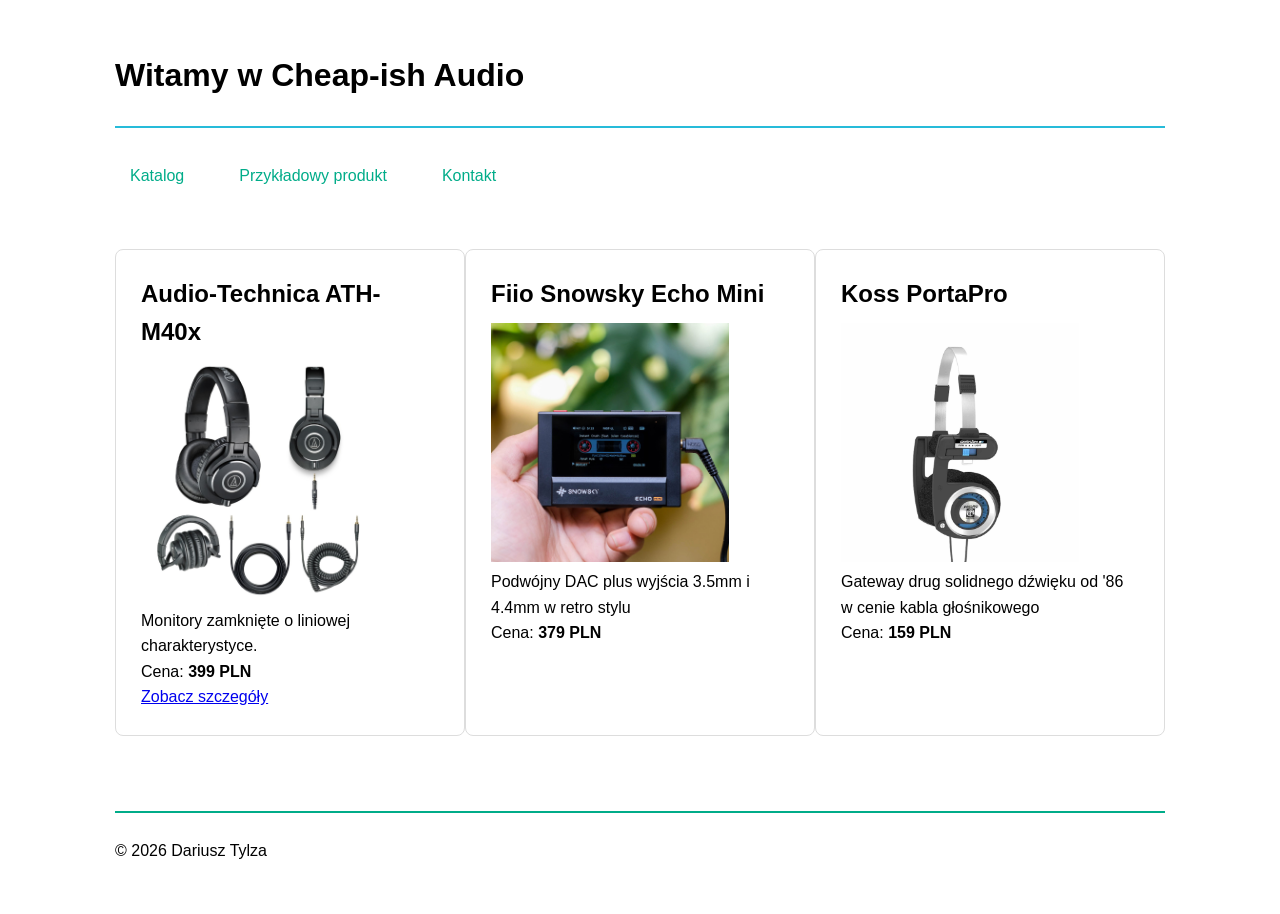
<file: lab1/index.html>
<!doctype html>
<html lang="pl">
  <head>
    <meta charset="UTF-8" />
    <meta name="viewport" content="width=device-width, initial-scale=1.0" />
    <link rel="stylesheet" href="./css/style.css" />
    <title>CheapishAudio</title>
  </head>
  <body>
    <header>
      <h1>Witamy w Cheap-ish Audio</h1>
    </header>
    <nav>
      <a href="./index.html" aria-current="page" title="Tu jesteś"> Katalog </a>
      <a
        href="./produkt.html"
        target="_self"
        title="Przejdź do przykładowej strony produktu"
      >
        Przykładowy produkt
      </a>
      <a href="./kontakt.html" target="_self" title="Strona kontaktowa">
        Kontakt
      </a>
    </nav>
    <main>
      <section class="catalogue_grid">
        <article class="product_sheet">
          <h2>Audio-Technica ATH-M40x</h2>
          <img
            src="./img/ath-m40x.jpg"
            alt="Zdjęcie przedstawiające słuchawki Audio-Technica ATH-M40x"
            width="80%"
            height="auto"
          />
          <p>Monitory zamknięte o liniowej charakterystyce.</p>
          <p>Cena: <strong>399 PLN</strong></p>
          <a
            href="./produkt.html"
            target="_self"
            title="Zobacz szczegóły produktu"
            >Zobacz szczegóły</a
          >
        </article>

        <article class="product_sheet">
          <h2>Fiio Snowsky Echo Mini</h2>
          <img
            src="./img/echomini.jpg"
            alt="Zdjęcie przedstawiające odtwarzacz przenośny Fiio Snowsky Echo Mini"
            width="80%"
            height="auto"
          />
          <p>Podwójny DAC plus wyjścia 3.5mm i 4.4mm w retro stylu</p>
          <p>Cena: <strong>379 PLN</strong></p>
        </article>

        <article class="product_sheet">
          <h2>Koss PortaPro</h2>
          <img
            src="./img/portapro.jpg"
            alt="Zdjęcie przedstawiające słuchawki nauszne Koss PortaPro"
            width="80%"
            height="auto"
          />
          <p>
            Gateway drug solidnego dźwięku od '86 w cenie kabla głośnikowego
          </p>
          <p>Cena: <strong>159 PLN</strong></p>
        </article>
      </section>
    </main>
    <footer><p>&copy; 2026 Dariusz Tylza</p></footer>
  </body>
</html>
</file>
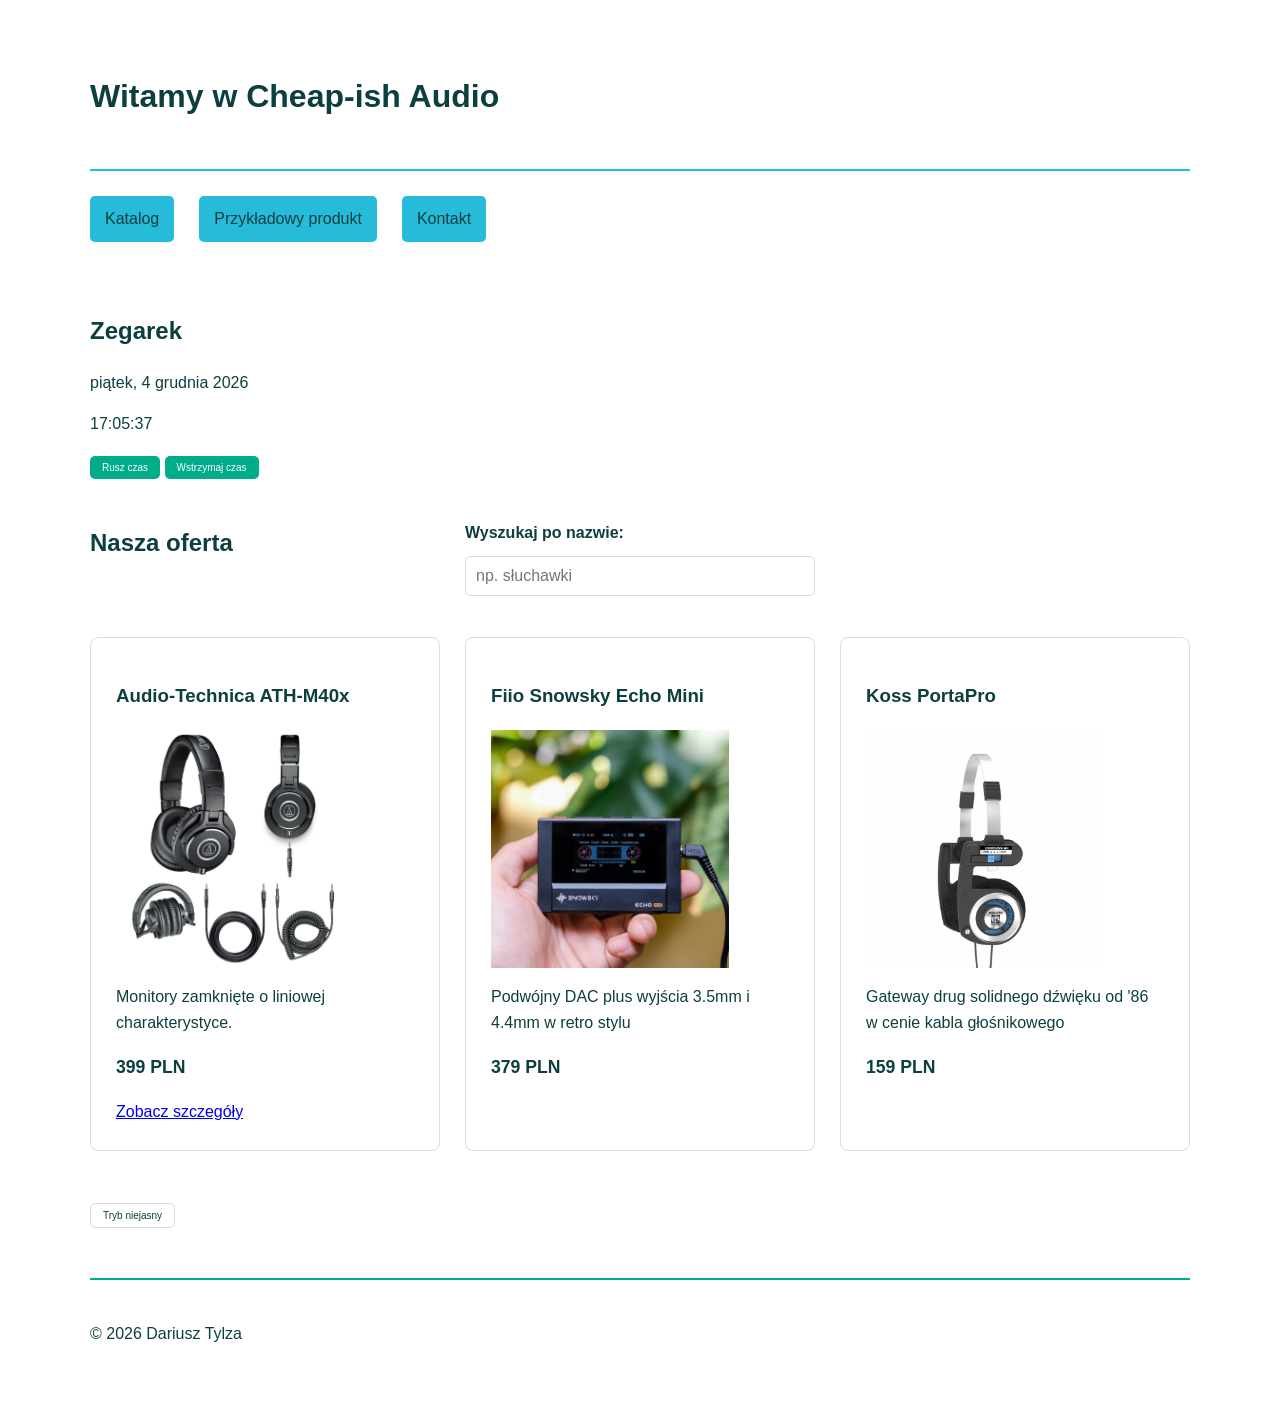
<file: lab2/index.html>
<!doctype html>
<html lang="pl" data-theme="light">
  <head>
    <meta charset="UTF-8" />
    <meta name="viewport" content="width=device-width, initial-scale=1.0" />
    <link rel="stylesheet" href="./css/style.css" />
    <script src="./js/main.js" defer></script>
    <title>CheapishAudio</title>
  </head>
  <body>
    <header>
      <h1>Witamy w Cheap-ish Audio</h1>
    </header>
    <nav>
      <a href="./index.html" aria-current="page" title="Tu jesteś"> Katalog </a>
      <a
        href="./produkt.html"
        target="_self"
        title="Przejdź do przykładowej strony produktu"
      >
        Przykładowy produkt
      </a>
      <a href="./kontakt.html" target="_self" title="Strona kontaktowa">
        Kontakt
      </a>
    </nav>
    <main>
      <section class="clock" aria-labelledby="clock-head">
        <h2 class="section_title" id="clock-head">Zegarek</h2>
        <p class="c_date" id="c-date"></p>
        <p class="c_time" id="c-time"></p>
        <button type="button" id="c-start">Rusz czas</button>
        <button type="button" id="c-stop">Wstrzymaj czas</button>
      </section>

      <section class="catalogue_grid">
        <h2 class="section_title">Nasza oferta</h2>

        <p class="filter">
          <label for="f-input"> Wyszukaj po nazwie: </label>
          <input
            type="search"
            id="f-input"
            name="query"
            autocomplete="off"
            placeholder="np. słuchawki"
          />
        </p>

        <p class="f_status" id="f-status" aria-live="polite"></p>
        <p class="f_empty" id="f-empty" aria-live="polite" hidden>
          Z ubolewaniem stwierdzam brak produktów dla danego zapytania.
        </p>

        <article class="product_sheet">
          <h3 class="product_sheet__title">Audio-Technica ATH-M40x</h3>
          <img
            class="product_sheet__image"
            src="./img/ath-m40x.jpg"
            alt="Zdjęcie przedstawiające słuchawki Audio-Technica ATH-M40x"
            width="80%"
            height="auto"
          />
          <p class="product_sheet__desc">
            Monitory zamknięte o liniowej charakterystyce.
          </p>
          <p class="product_sheet__price">399 PLN</p>
          <a
            class="product_sheet__ref"
            href="./produkt.html"
            target="_self"
            title="Zobacz szczegóły produktu"
            >Zobacz szczegóły</a
          >
        </article>

        <article class="product_sheet">
          <h3 class="product_sheet__title">Fiio Snowsky Echo Mini</h3>
          <img
            class="product_sheet__image"
            src="./img/echomini.jpg"
            alt="Zdjęcie przedstawiające odtwarzacz przenośny Fiio Snowsky Echo Mini"
            width="80%"
            height="auto"
          />
          <p class="product_sheet__desc">
            Podwójny DAC plus wyjścia 3.5mm i 4.4mm w retro stylu
          </p>
          <p class="product_sheet__price">379 PLN</p>
        </article>

        <article class="product_sheet">
          <h3 class="product_sheet__title">Koss PortaPro</h3>
          <img
            class="product_sheet__image"
            src="./img/portapro.jpg"
            alt="Zdjęcie przedstawiające słuchawki nauszne Koss PortaPro"
            width="80%"
            height="auto"
          />
          <p class="product_sheet__desc">
            Gateway drug solidnego dźwięku od '86 w cenie kabla głośnikowego
          </p>
          <p class="product_sheet__price">159 PLN</p>
        </article>
      </section>
      <button type="button" id="theme-switch" aria-pressed="false">
        Tryb niejasny
      </button>
    </main>
    <footer><p>&copy; 2026 Dariusz Tylza</p></footer>
  </body>
</html>
</file>
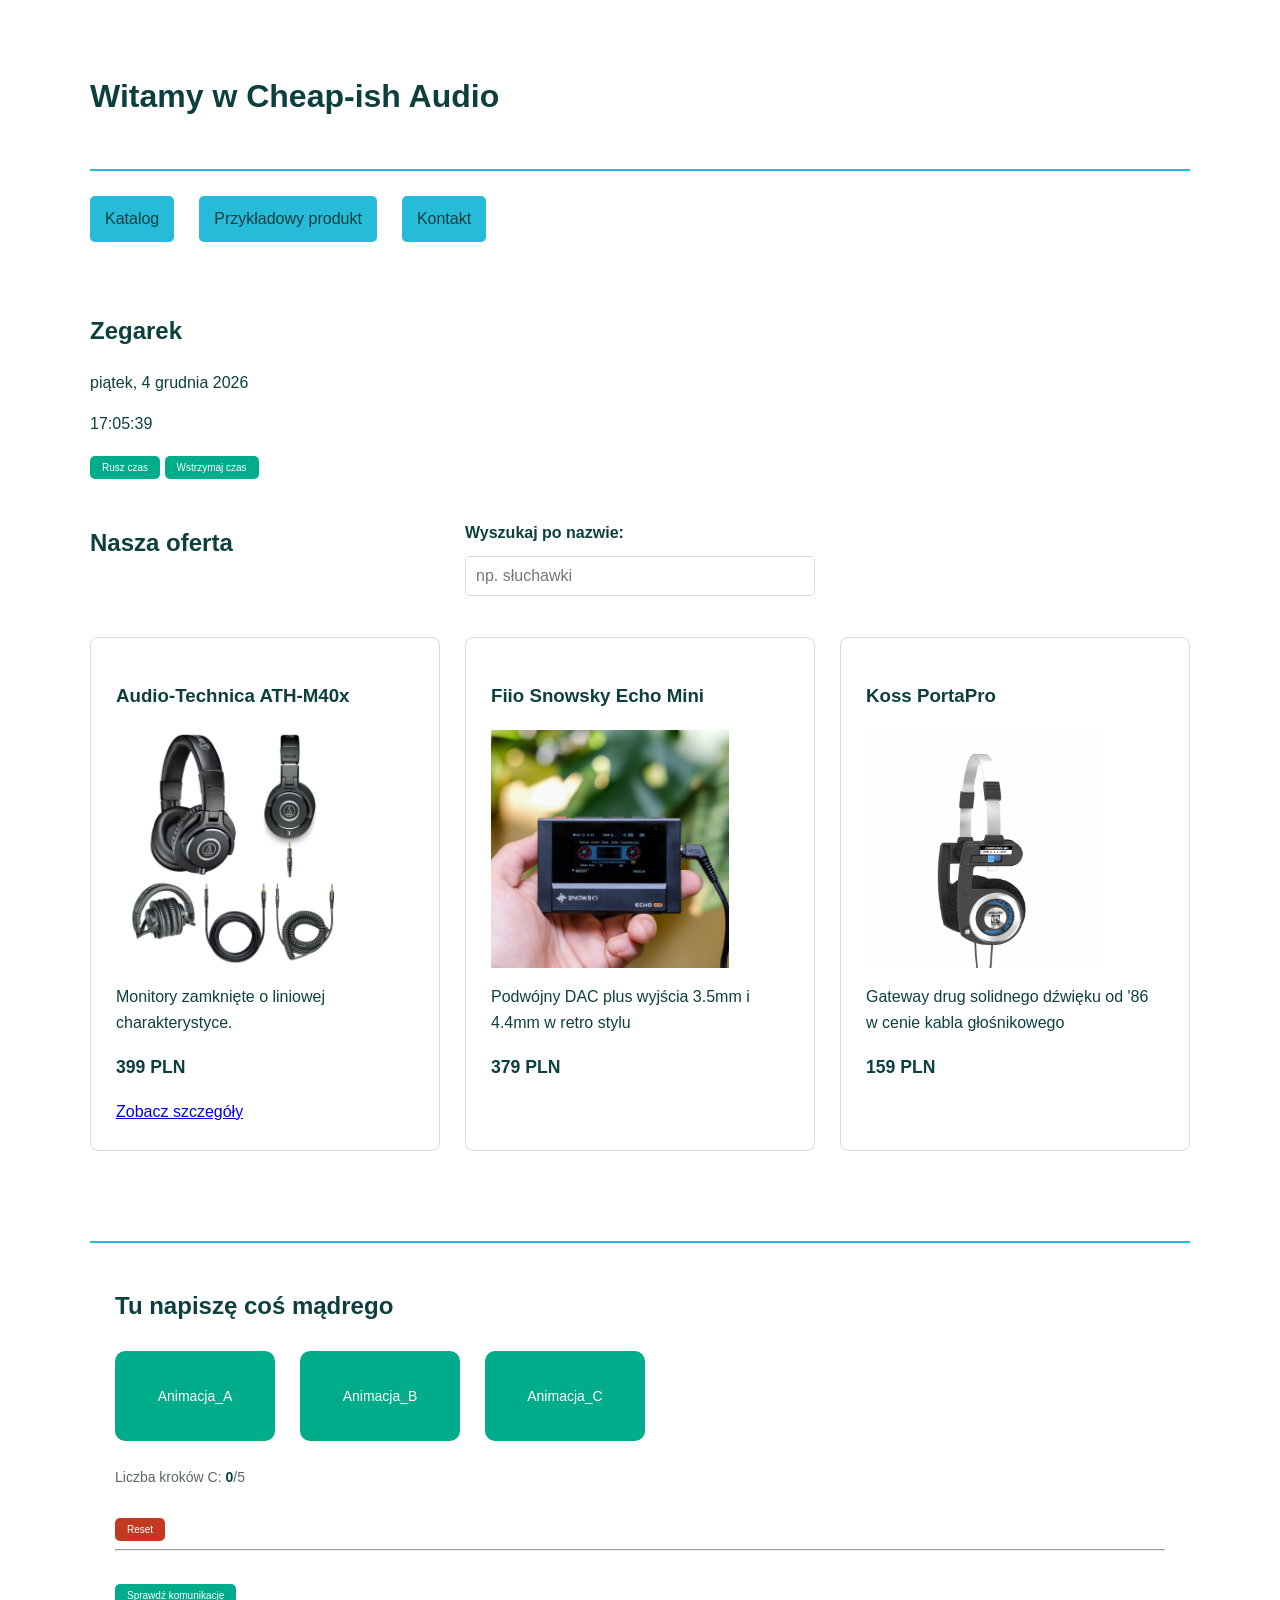
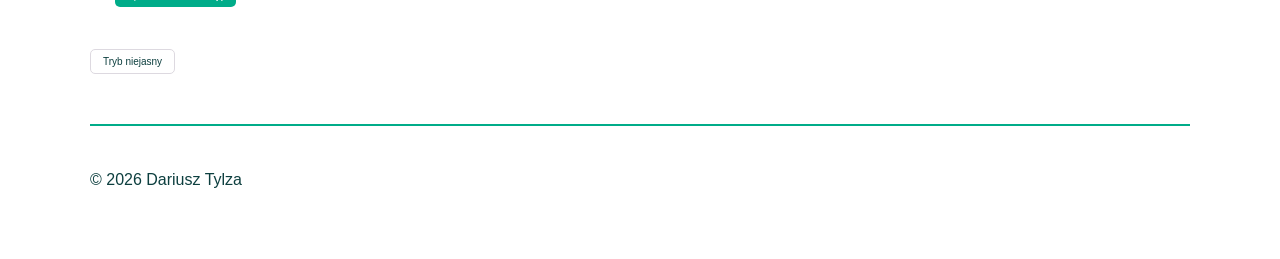
<file: lab3/index.html>
<!doctype html>
<html lang="pl" data-theme="light">
  <head>
    <meta charset="UTF-8" />
    <meta name="viewport" content="width=device-width, initial-scale=1.0" />
    <link rel="stylesheet" href="./css/style.css" />
    <script src="./vendor/jquery-4.0.0.min.js" defer></script>
    <script src="./js/main.js" defer></script>
    <script src="./js/lab3.js" defer></script>
    <title>CheapishAudio</title>
  </head>
  <body>
    <header>
      <h1>Witamy w Cheap-ish Audio</h1>
    </header>
    <nav>
      <a href="./index.html" aria-current="page" title="Tu jesteś"> Katalog </a>
      <a
        href="./produkt.html"
        target="_self"
        title="Przejdź do przykładowej strony produktu"
      >
        Przykładowy produkt
      </a>
      <a href="./kontakt.html" target="_self" title="Strona kontaktowa">
        Kontakt
      </a>
    </nav>
    <main>
      <section class="clock" aria-labelledby="clock-head">
        <h2 class="section_title" id="clock-head">Zegarek</h2>
        <p class="c_date" id="c-date"></p>
        <p class="c_time" id="c-time"></p>
        <button type="button" id="c-start">Rusz czas</button>
        <button type="button" id="c-stop">Wstrzymaj czas</button>
      </section>

      <section class="catalogue_grid">
        <h2 class="section_title">Nasza oferta</h2>

        <p class="filter">
          <label for="f-input"> Wyszukaj po nazwie: </label>
          <input
            type="search"
            id="f-input"
            name="query"
            autocomplete="off"
            placeholder="np. słuchawki"
          />
        </p>

        <p class="f_status" id="f-status" aria-live="polite"></p>
        <p class="f_empty" id="f-empty" aria-live="polite" hidden>
          Z ubolewaniem stwierdzam brak produktów dla danego zapytania.
        </p>

        <article class="product_sheet">
          <h3 class="product_sheet__title">Audio-Technica ATH-M40x</h3>
          <img
            class="product_sheet__image"
            src="./img/ath-m40x.jpg"
            alt="Zdjęcie przedstawiające słuchawki Audio-Technica ATH-M40x"
            width="80%"
            height="auto"
          />
          <p class="product_sheet__desc">
            Monitory zamknięte o liniowej charakterystyce.
          </p>
          <p class="product_sheet__price">399 PLN</p>
          <a
            class="product_sheet__ref"
            href="./produkt.html"
            target="_self"
            title="Zobacz szczegóły produktu"
            >Zobacz szczegóły</a
          >
        </article>

        <article class="product_sheet">
          <h3 class="product_sheet__title">Fiio Snowsky Echo Mini</h3>
          <img
            class="product_sheet__image"
            src="./img/echomini.jpg"
            alt="Zdjęcie przedstawiające odtwarzacz przenośny Fiio Snowsky Echo Mini"
            width="80%"
            height="auto"
          />
          <p class="product_sheet__desc">
            Podwójny DAC plus wyjścia 3.5mm i 4.4mm w retro stylu
          </p>
          <p class="product_sheet__price">379 PLN</p>
        </article>

        <article class="product_sheet">
          <h3 class="product_sheet__title">Koss PortaPro</h3>
          <img
            class="product_sheet__image"
            src="./img/portapro.jpg"
            alt="Zdjęcie przedstawiające słuchawki nauszne Koss PortaPro"
            width="80%"
            height="auto"
          />
          <p class="product_sheet__desc">
            Gateway drug solidnego dźwięku od '86 w cenie kabla głośnikowego
          </p>
          <p class="product_sheet__price">159 PLN</p>
        </article>
      </section>

      <section class="l3_animations" aria-labelledby="l3-head">
        <h2 id="l3-head" class="section_title">Tu napiszę coś mądrego</h2>
        <article class="ani_container">
          <button
            class="ani_object"
            type="button"
            id="ani-a"
            aria-pressed="false"
          >
            Animacja_A
          </button>
          <button class="ani_object" type="button" id="ani-b">
            <!--  tabindex="0" -->
            Animacja_B
          </button>
          <button
            class="ani_object"
            type="button"
            id="ani-c"
            aria-expanded="false"
          >
            Animacja_C
          </button>
        </article>

        <p class="stat" id="counter-stat" role="status">
          Liczba kroków C: <strong id="count-step">0</strong>/5
        </p>
        <button class="reset_button" type="button" id="reset-ac">Reset</button>
        <hr />
        <button type="button" id="check-server">Sprawdź komunikację</button>
        <p class="stat" id="server-result" role="status"></p>
      </section>
      <button type="button" id="theme-switch" aria-pressed="false">
        Tryb niejasny
      </button>
    </main>
    <footer><p>&copy; 2026 Dariusz Tylza</p></footer>
  </body>
</html>
</file>
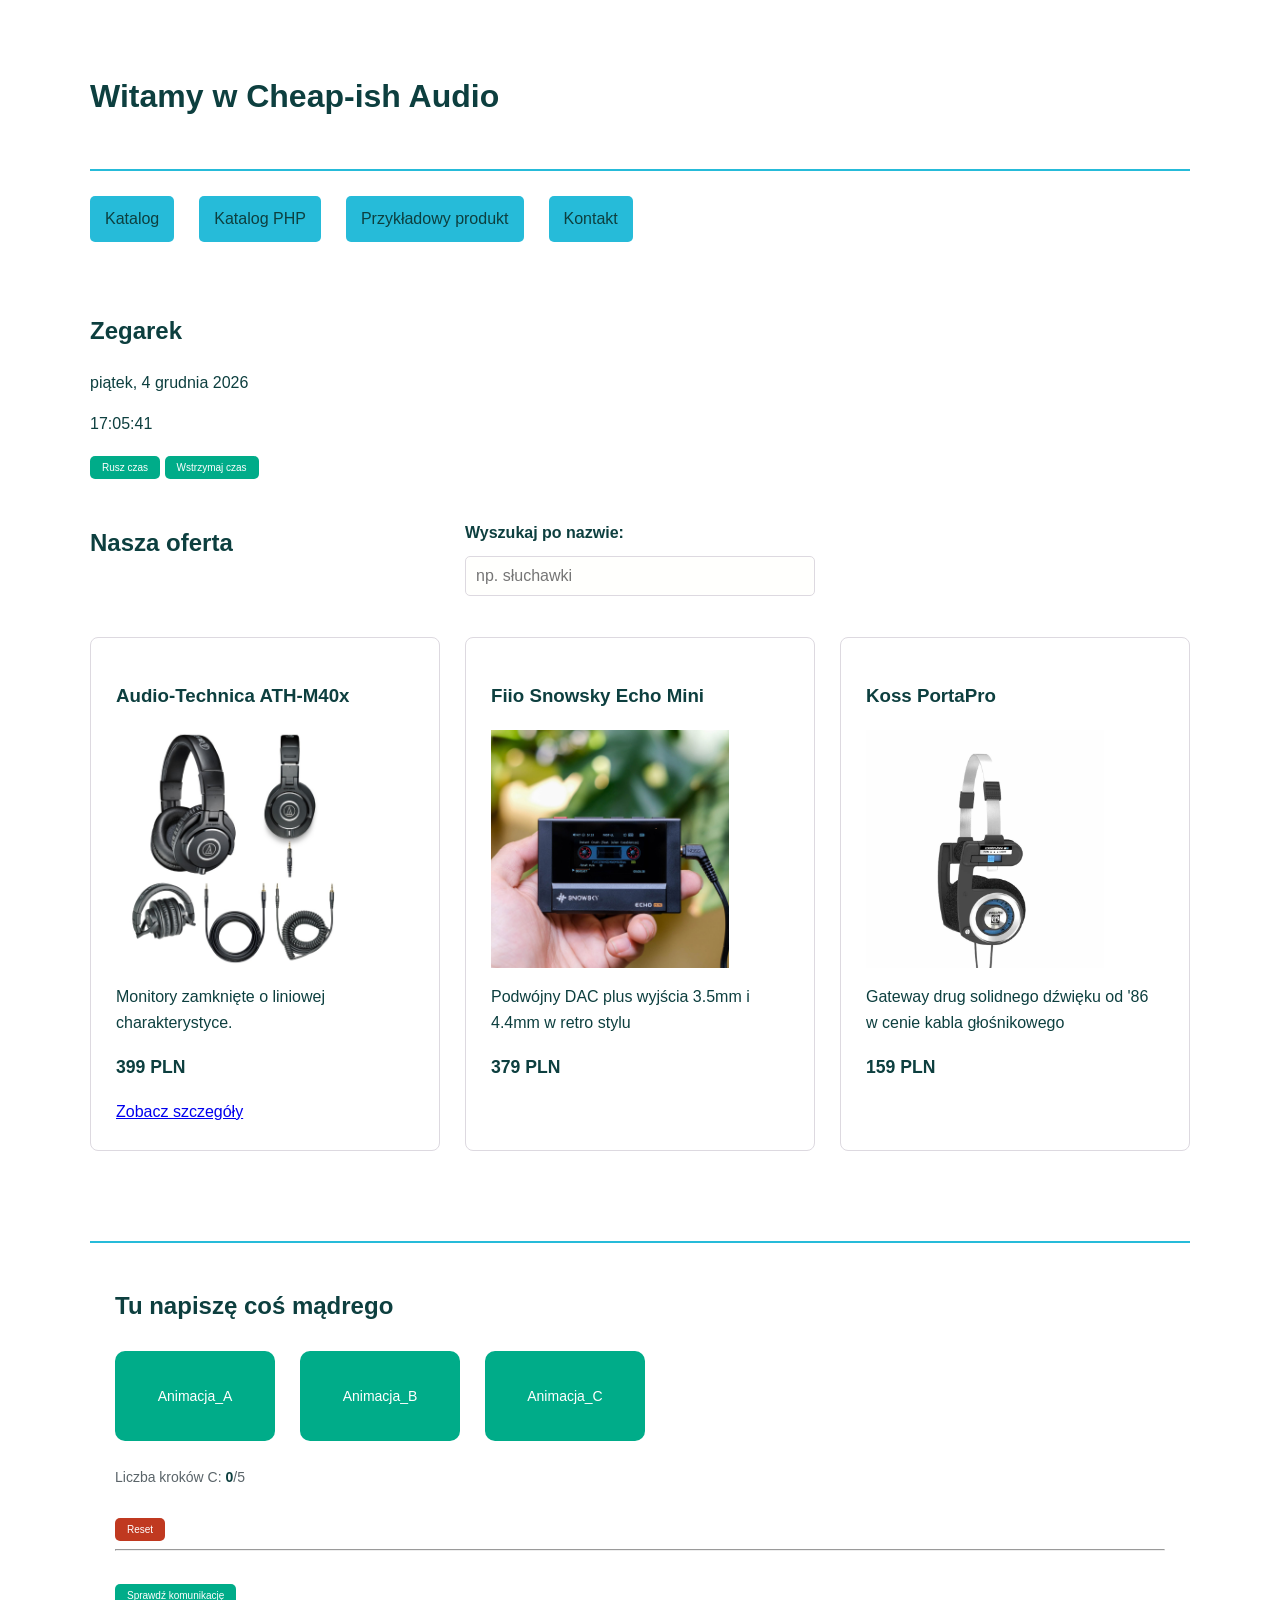
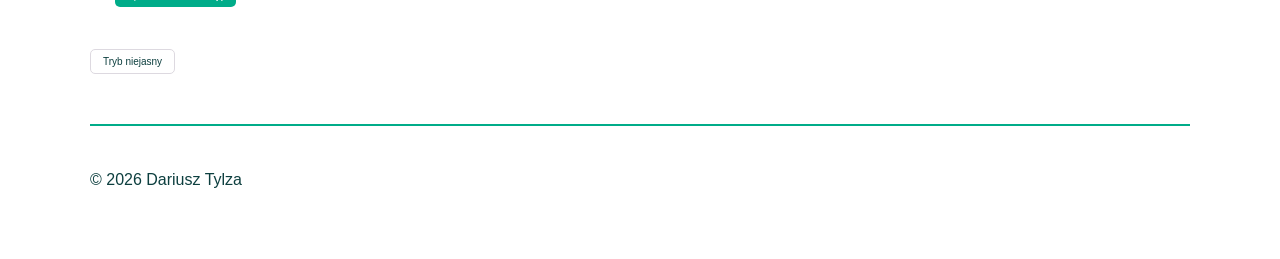
<file: lab4/index.html>
<!doctype html>
<html lang="pl" data-theme="light">
  <head>
    <meta charset="UTF-8" />
    <meta name="viewport" content="width=device-width, initial-scale=1.0" />
    <link rel="stylesheet" href="./css/style.css" />
    <script src="./vendor/jquery-4.0.0.min.js" defer></script>
    <script src="./js/main.js" defer></script>
    <script src="./js/lab3.js" defer></script>
    <title>CheapishAudio</title>
  </head>
  <body>
    <header>
      <h1>Witamy w Cheap-ish Audio</h1>
    </header>
    <nav>
      <a href="./index.html" aria-current="page" title="Tu jesteś"> Katalog </a>
      <a href="./lab4.php" title="Katalog PHP"> Katalog PHP </a>
      <a
        href="./html/produkt.html"
        target="_self"
        title="Przejdź do przykładowej strony produktu"
      >
        Przykładowy produkt
      </a>
      <a href="./html/kontakt.html" target="_self" title="Strona kontaktowa">
        Kontakt
      </a>
    </nav>
    <main>
      <section class="clock" aria-labelledby="clock-head">
        <h2 class="section_title" id="clock-head">Zegarek</h2>
        <p class="c_date" id="c-date"></p>
        <p class="c_time" id="c-time"></p>
        <button type="button" id="c-start">Rusz czas</button>
        <button type="button" id="c-stop">Wstrzymaj czas</button>
      </section>

      <section class="catalogue_grid">
        <h2 class="section_title">Nasza oferta</h2>

        <p class="filter">
          <label for="f-input"> Wyszukaj po nazwie: </label>
          <input
            type="search"
            id="f-input"
            name="query"
            autocomplete="off"
            placeholder="np. słuchawki"
          />
        </p>

        <p class="f_status" id="f-status" aria-live="polite"></p>
        <p class="f_empty" id="f-empty" aria-live="polite" hidden>
          Z ubolewaniem stwierdzam brak produktów dla danego zapytania.
        </p>

        <article class="product_sheet">
          <h3 class="product_sheet__title">Audio-Technica ATH-M40x</h3>
          <img
            class="product_sheet__image"
            src="./img/ath-m40x.jpg"
            alt="Zdjęcie przedstawiające słuchawki Audio-Technica ATH-M40x"
            width="80%"
            height="auto"
          />
          <p class="product_sheet__desc">
            Monitory zamknięte o liniowej charakterystyce.
          </p>
          <p class="product_sheet__price">399 PLN</p>
          <a
            class="product_sheet__ref"
            href="./produkt.html"
            target="_self"
            title="Zobacz szczegóły produktu"
            >Zobacz szczegóły</a
          >
        </article>

        <article class="product_sheet">
          <h3 class="product_sheet__title">Fiio Snowsky Echo Mini</h3>
          <img
            class="product_sheet__image"
            src="./img/echomini.jpg"
            alt="Zdjęcie przedstawiające odtwarzacz przenośny Fiio Snowsky Echo Mini"
            width="80%"
            height="auto"
          />
          <p class="product_sheet__desc">
            Podwójny DAC plus wyjścia 3.5mm i 4.4mm w retro stylu
          </p>
          <p class="product_sheet__price">379 PLN</p>
        </article>

        <article class="product_sheet">
          <h3 class="product_sheet__title">Koss PortaPro</h3>
          <img
            class="product_sheet__image"
            src="./img/portapro.jpg"
            alt="Zdjęcie przedstawiające słuchawki nauszne Koss PortaPro"
            width="80%"
            height="auto"
          />
          <p class="product_sheet__desc">
            Gateway drug solidnego dźwięku od '86 w cenie kabla głośnikowego
          </p>
          <p class="product_sheet__price">159 PLN</p>
        </article>
      </section>

      <section class="l3_animations" aria-labelledby="l3-head">
        <h2 id="l3-head" class="section_title">Tu napiszę coś mądrego</h2>
        <article class="ani_container">
          <button
            class="ani_object"
            type="button"
            id="ani-a"
            aria-pressed="false"
          >
            Animacja_A
          </button>
          <button class="ani_object" type="button" id="ani-b">
            <!--  tabindex="0" -->
            Animacja_B
          </button>
          <button
            class="ani_object"
            type="button"
            id="ani-c"
            aria-expanded="false"
          >
            Animacja_C
          </button>
        </article>

        <p class="stat" id="counter-stat" role="status">
          Liczba kroków C: <strong id="count-step">0</strong>/5
        </p>
        <button class="reset_button" type="button" id="reset-ac">Reset</button>
        <hr />
        <button type="button" id="check-server">Sprawdź komunikację</button>
        <p class="stat" id="server-result" role="status"></p>
      </section>
      <button type="button" id="theme-switch" aria-pressed="false">
        Tryb niejasny
      </button>
    </main>
    <footer><p>&copy; 2026 Dariusz Tylza</p></footer>
  </body>
</html>
</file>
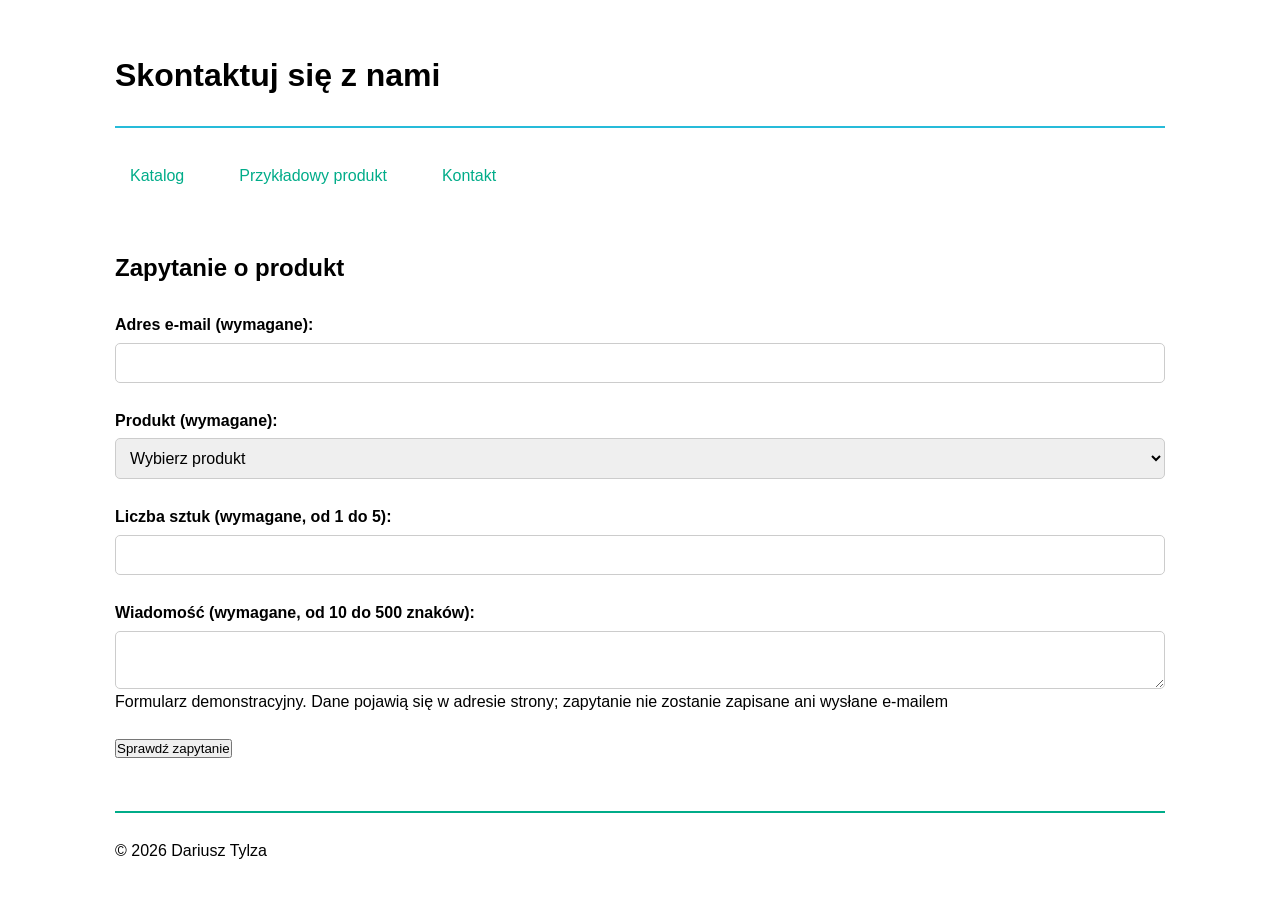
<file: lab1/kontakt.html>
<!doctype html>
<html lang="pl">
  <head>
    <meta charset="UTF-8" />
    <meta name="viewport" content="width=device-width, initial-scale=1.0" />
    <link rel="stylesheet" href="./css/style.css" />
    <title>CA Skontaktuj się z nami</title>
  </head>
  <body>
    <header>
      <h1>Skontaktuj się z nami</h1>
    </header>

    <nav>
      <a
        href="./index.html"
        target="_self"
        title="Strona główna (katalog produktów)"
        >Katalog</a
      >
      <a
        href="./produkt.html"
        target="_self"
        title="Przejdź na przykładową stronę produktu"
        >Przykładowy produkt</a
      >
      <a href="./kontakt.html" aria-current="page" title="Tu jesteś">Kontakt</a>
    </nav>

    <main>
      <section>
        <h2>Zapytanie o produkt</h2>

        <form method="get" action="kontakt.html">
          <label for="email">Adres e-mail (wymagane):</label>
          <input type="email" id="email" name="email" required />

          <label for="produkt">Produkt (wymagane):</label>
          <select id="produkt" name="produkt" required>
            <option value="">Wybierz produkt</option>
            <option value="produkt1">Audio-Technica ATH-M40x</option>
            <option value="produkt2">Fiio Snowsky Echo Mini</option>
            <option value="produkt3">Koss PortaPro</option>
          </select>

          <label for="ilosc">Liczba sztuk (wymagane, od 1 do 5):</label>
          <input
            type="number"
            id="ilosc"
            name="ilosc"
            required
            min="1"
            max="5"
            step="1"
          />

          <label for="wiadomosc"
            >Wiadomość (wymagane, od 10 do 500 znaków):</label
          >
          <textarea
            id="wiadomosc"
            name="wiadomosc"
            required
            minlength="10"
            maxlength="500"
          ></textarea>

          <p>
            Formularz demonstracyjny. Dane pojawią się w adresie strony;
            zapytanie nie zostanie zapisane ani wysłane e-mailem
          </p>

          <button type="submit">Sprawdź zapytanie</button>
        </form>
      </section>
    </main>

    <footer>
      <p>&copy; 2026 Dariusz Tylza</p>
    </footer>
  </body>
</html>
</file>
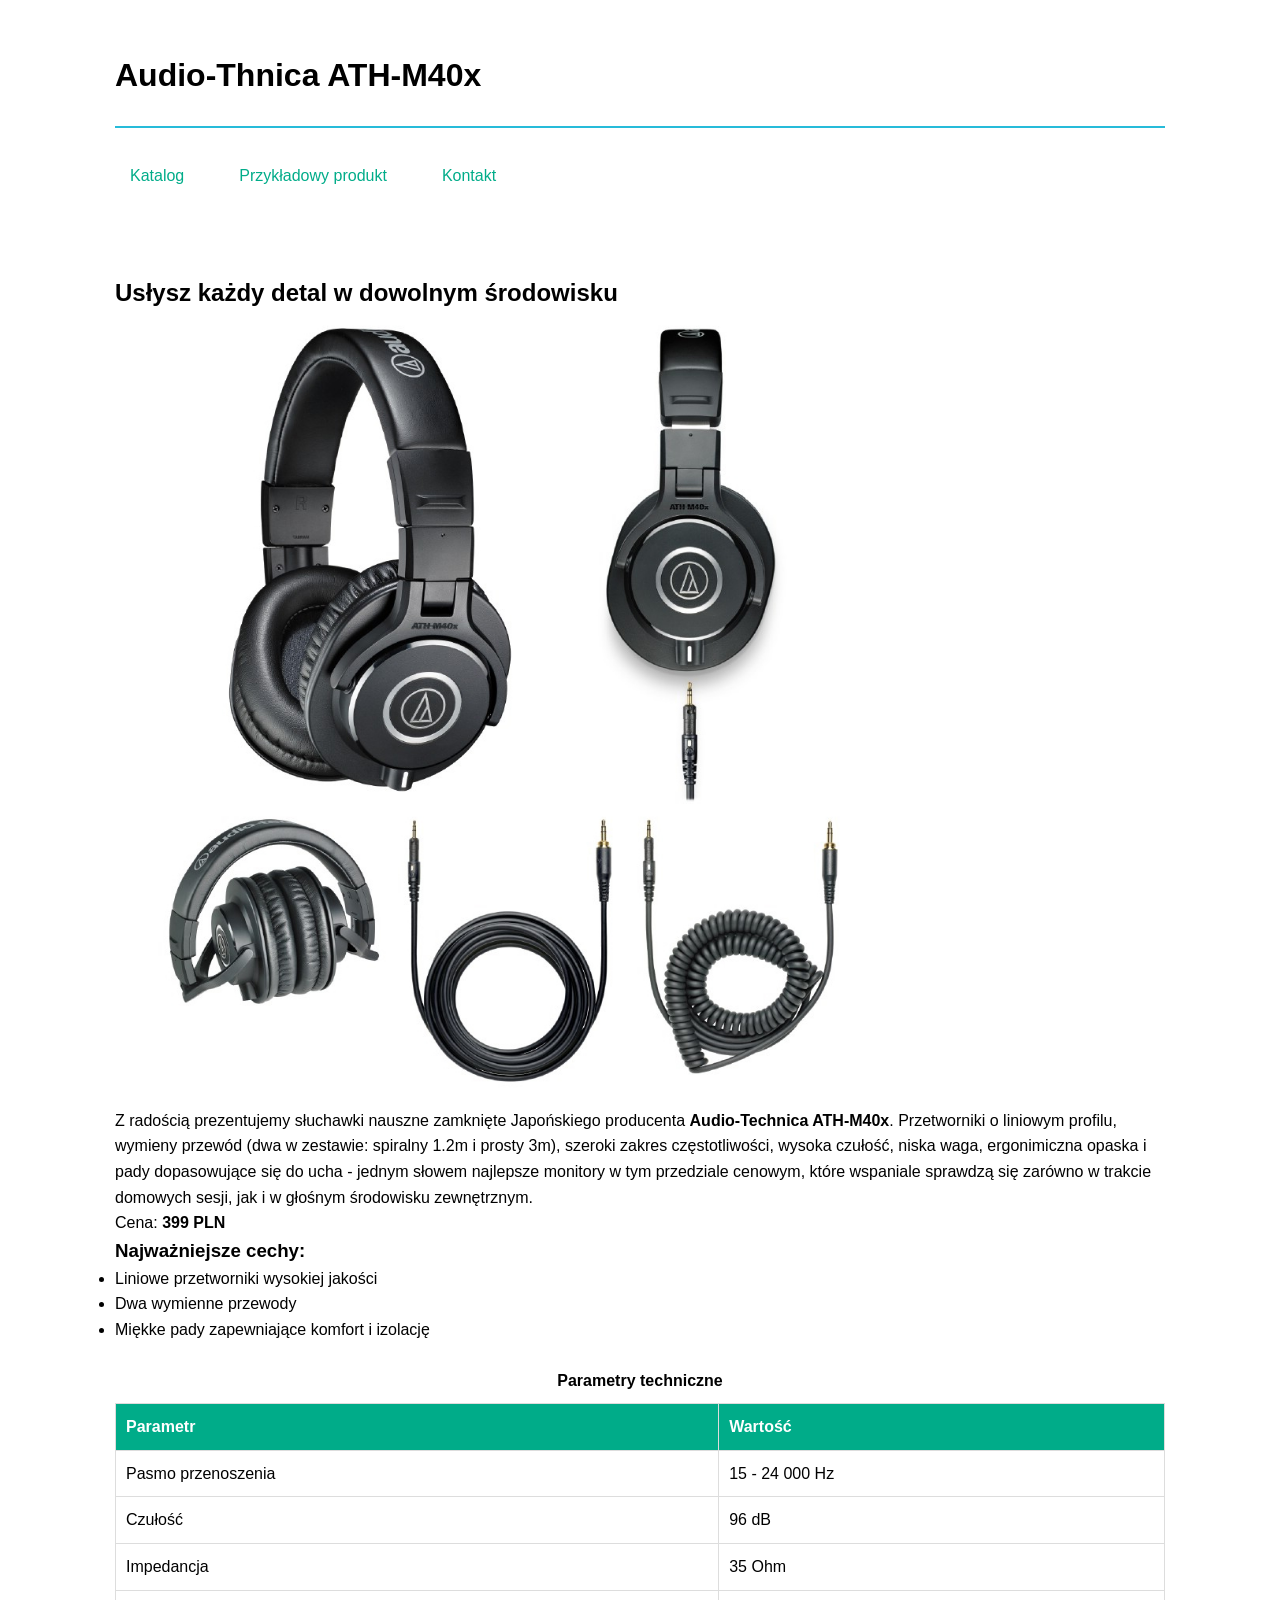
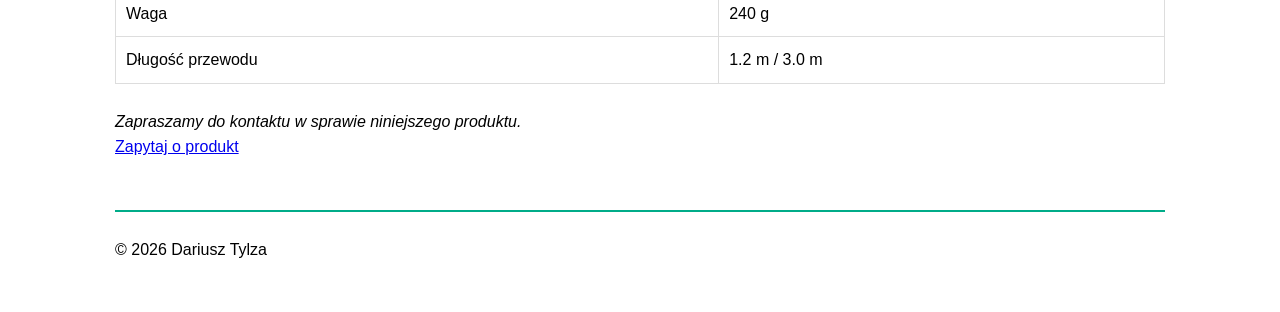
<file: lab1/produkt.html>
<!doctype html>
<html lang="pl">
  <head>
    <meta charset="UTF-8" />
    <meta name="viewport" content="width=device-width, initial-scale=1.0" />
    <link rel="stylesheet" href="./css/style.css" />
    <title>CA Audio-Technica ATH-M40x</title>
  </head>
  <body>
    <header>
      <h1>Audio-Thnica ATH-M40x</h1>
    </header>
    <nav>
      <a
        href="./index.html"
        target="_self"
        title="Strona główna (katalog produktów)"
      >
        Katalog
      </a>
      <a href="./produkt.html" aria-current="page" title="Tu jesteś">
        Przykładowy produkt
      </a>
      <a href="./kontakt.html" target="_self" title="Strona kontaktowa">
        Kontakt
      </a>
    </nav>
    <br />
    <main>
      <section>
        <h2>Usłysz każdy detal w dowolnym środowisku</h2>
        <img
          src="./img/ath-m40x.jpg"
          width="75%"
          height="auto"
          alt="Zdjęcie przedstawiające produkt Audio-Technica ATH-M40x."
        />
        <p>
          Z radością prezentujemy słuchawki nauszne zamknięte Japońskiego
          producenta <strong>Audio-Technica ATH-M40x</strong>. Przetworniki o
          liniowym profilu, wymieny przewód (dwa w zestawie: spiralny 1.2m i
          prosty 3m), szeroki zakres częstotliwości, wysoka czułość, niska waga,
          ergonimiczna opaska i pady dopasowujące się do ucha - jednym słowem
          najlepsze monitory w tym przedziale cenowym, które wspaniale sprawdzą
          się zarówno w trakcie domowych sesji, jak i w głośnym środowisku
          zewnętrznym.
        </p>
        <p>Cena: <strong>399 PLN</strong></p>

        <h3>Najważniejsze cechy:</h3>
        <ul>
          <li>Liniowe przetworniki wysokiej jakości</li>
          <li>Dwa wymienne przewody</li>
          <li>Miękke pady zapewniające komfort i izolację</li>
        </ul>

        <table>
          <caption>
            Parametry techniczne
          </caption>
          <thead>
            <tr>
              <th scope="col">Parametr</th>
              <th scope="col">Wartość</th>
            </tr>
          </thead>
          <tbody>
            <tr>
              <td>Pasmo przenoszenia</td>
              <td>15 - 24 000 Hz</td>
            </tr>
            <tr>
              <td>Czułość</td>
              <td>96 dB</td>
            </tr>
            <tr>
              <td>Impedancja</td>
              <td>35 Ohm</td>
            </tr>
            <tr>
              <td>Waga</td>
              <td>240 g</td>
            </tr>
            <tr>
              <td>Długość przewodu</td>
              <td>1.2 m / 3.0 m</td>
            </tr>
          </tbody>
        </table>

        <p><em>Zapraszamy do kontaktu w sprawie niniejszego produktu.</em></p>
        <a
          href="kontakt.html"
          target="_self"
          title="Przejdź do formularza kontaktowego"
          >Zapytaj o produkt</a
        >
      </section>
    </main>
    <footer>&copy; 2026 Dariusz Tylza</footer>
  </body>
</html>
</file>
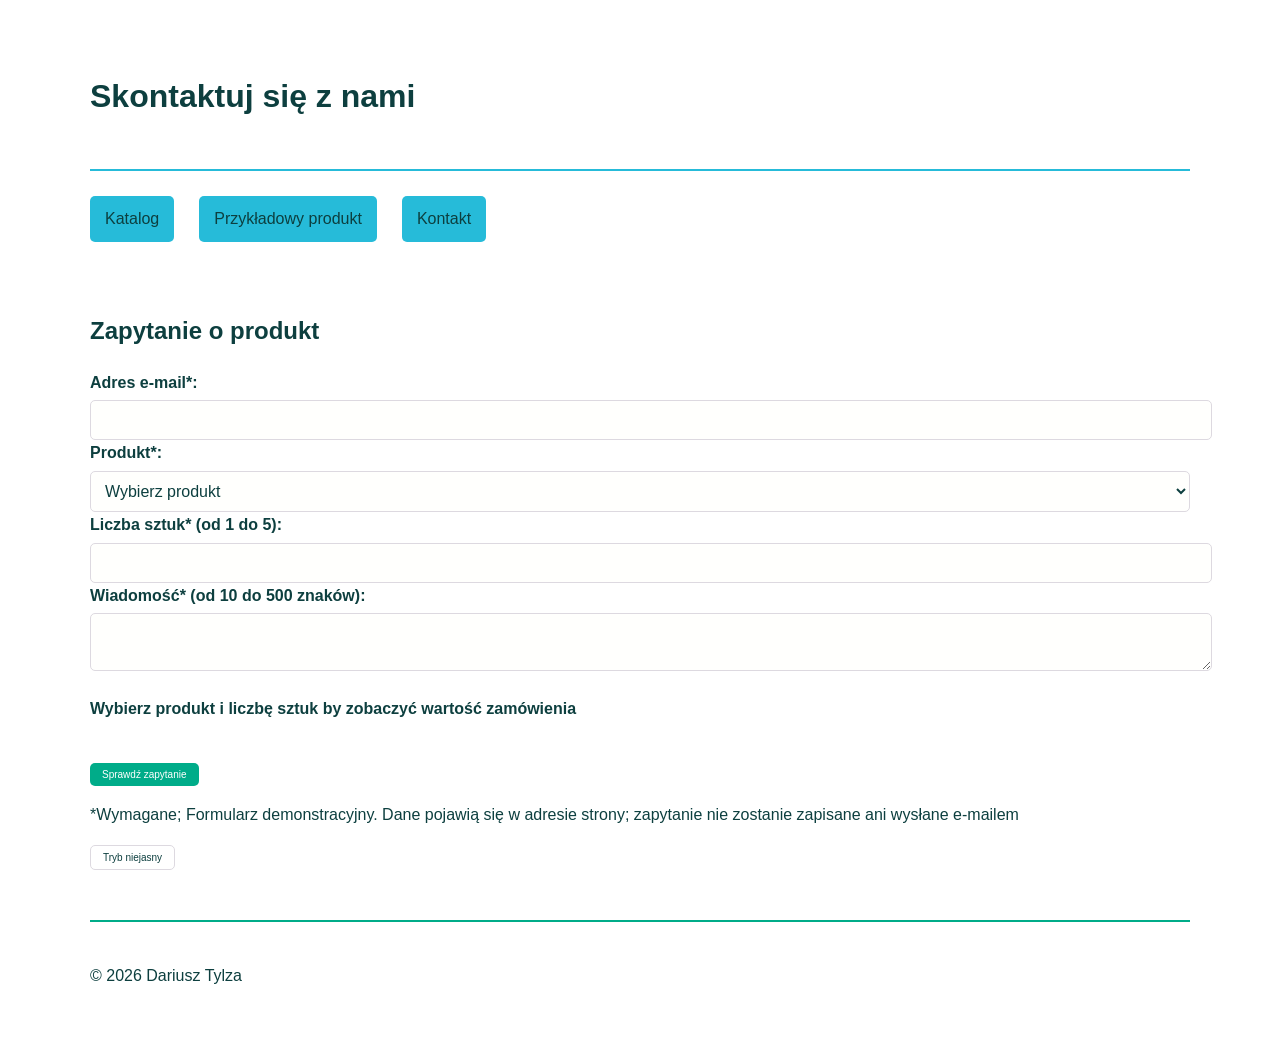
<file: lab2/kontakt.html>
<!doctype html>
<html lang="pl" data-theme="light">
  <head>
    <meta charset="UTF-8" />
    <meta name="viewport" content="width=device-width, initial-scale=1.0" />
    <link rel="stylesheet" href="./css/style.css" />
    <script src="./js/main.js" defer></script>
    <title>CA Skontaktuj się z nami</title>
  </head>
  <body>
    <header>
      <h1>Skontaktuj się z nami</h1>
    </header>

    <nav>
      <a
        href="./index.html"
        target="_self"
        title="Strona główna (katalog produktów)"
        >Katalog</a
      >
      <a
        href="./produkt.html"
        target="_self"
        title="Przejdź na przykładową stronę produktu"
        >Przykładowy produkt</a
      >
      <a href="./kontakt.html" aria-current="page" title="Tu jesteś">Kontakt</a>
    </nav>

    <main>
      <section class="contact">
        <h2 class="section_title">Zapytanie o produkt</h2>

        <form id="order-form" method="get" action="kontakt.html">
          <!--novalidate="false"-->
          <label for="email">Adres e-mail*:</label>
          <input type="email" id="email" name="email" required />

          <label for="produkt">Produkt*:</label>
          <select id="produkt" name="produkt" required>
            <option value="">Wybierz produkt</option>
            <option value="produkt01">Audio-Technica ATH-M40x</option>
            <option value="produkt02">Fiio Snowsky Echo Mini</option>
            <option value="produkt03">Koss PortaPro</option>
          </select>

          <label for="ilosc">Liczba sztuk* (od 1 do 5):</label>
          <input
            type="number"
            id="ilosc"
            name="ilosc"
            required
            min="1"
            max="5"
            step="1"
          />

          <label for="wiadomosc">Wiadomość* (od 10 do 500 znaków):</label>
          <textarea
            id="wiadomosc"
            name="wiadomosc"
            required
            minlength="10"
            maxlength="500"
          ></textarea>

          <p class="f_error" id="message-error" hidden></p>

          <p class="order_value" id="order-value" aria-live="polite">
            Wybierz produkt i liczbę sztuk by zobaczyć wartość zamówienia
          </p>

          <button type="submit">Sprawdź zapytanie</button>
        </form>

        <dl class="summary" id="order-summary" hidden>
          <dt>Produkt</dt>
          <dd id="summary-product"></dd>

          <dt>Liczba sztuk</dt>
          <dd id="summary-quantity"></dd>

          <dt>Wartość</dt>
          <dd id="summary-total"></dd>

          <dt>Wiadomość</dt>
          <dd id="summary-message"></dd>
        </dl>

        <p class="notice">
          *Wymagane; Formularz demonstracyjny. Dane pojawią się w adresie
          strony; zapytanie nie zostanie zapisane ani wysłane e-mailem
        </p>
      </section>
      <button type="button" id="theme-switch" aria-pressed="false">
        Tryb niejasny
      </button>
    </main>

    <footer>
      <p>&copy; 2026 Dariusz Tylza</p>
    </footer>
  </body>
</html>
</file>
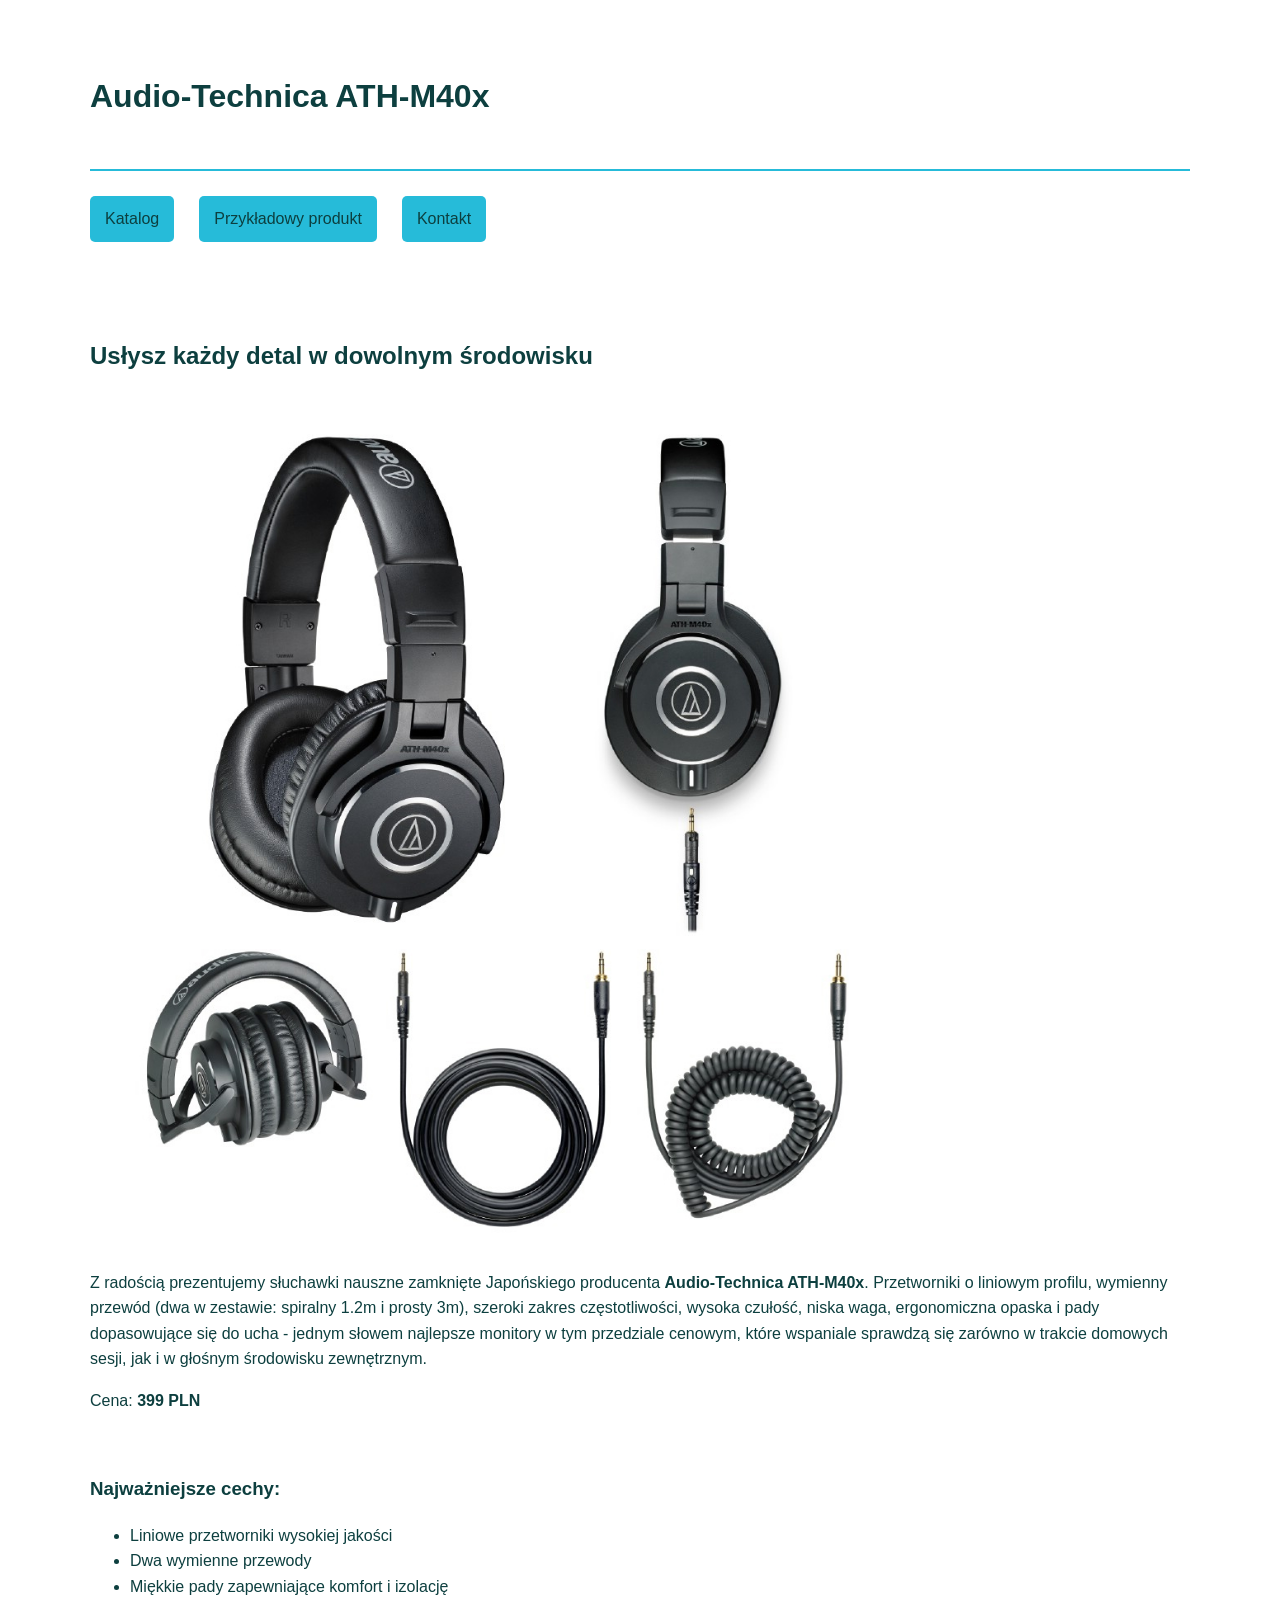
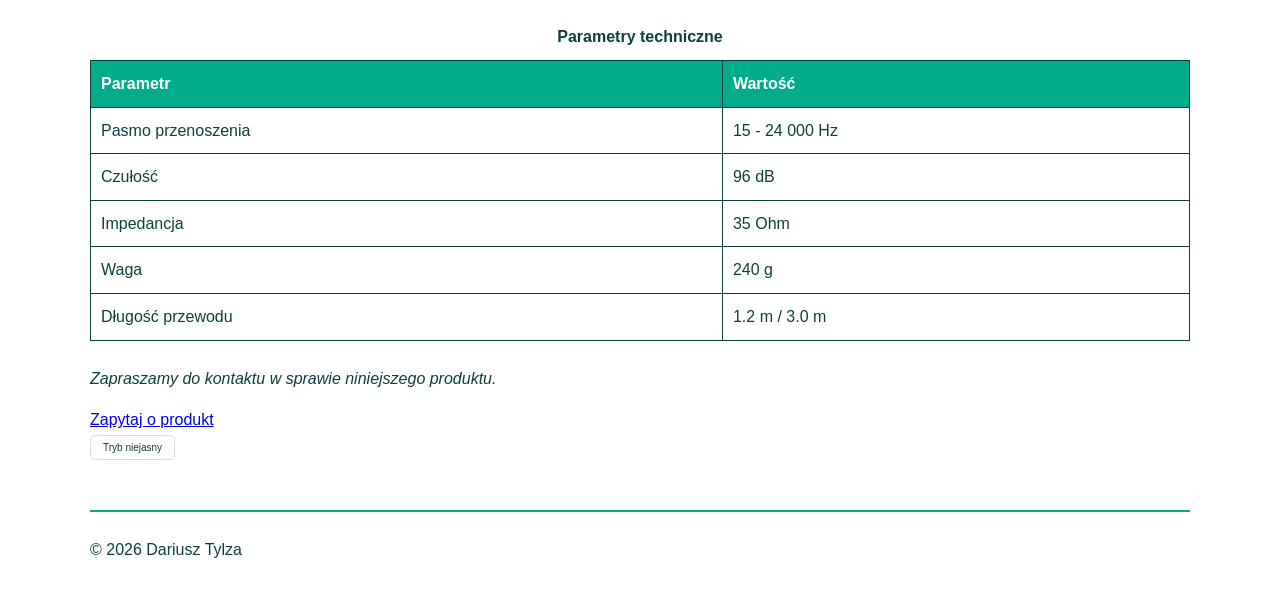
<file: lab2/produkt.html>
<!doctype html>
<html lang="pl" data-theme="light">
  <head>
    <meta charset="UTF-8" />
    <meta name="viewport" content="width=device-width, initial-scale=1.0" />
    <link rel="stylesheet" href="./css/style.css" />
    <script src="./js/main.js" defer></script>
    <title>CA Audio-Technica ATH-M40x</title>
  </head>
  <body>
    <header>
      <h1>Audio-Technica ATH-M40x</h1>
    </header>
    <nav>
      <a
        href="./index.html"
        target="_self"
        title="Strona główna (katalog produktów)"
      >
        Katalog
      </a>
      <a href="./produkt.html" aria-current="page" title="Tu jesteś">
        Przykładowy produkt
      </a>
      <a href="./kontakt.html" target="_self" title="Strona kontaktowa">
        Kontakt
      </a>
    </nav>
    <br />
    <main>
      <section>
        <h2>Usłysz każdy detal w dowolnym środowisku</h2>
        <br />
        <img
          src="./img/ath-m40x.jpg"
          width="75%"
          height="auto"
          alt="Zdjęcie przedstawiające produkt Audio-Technica ATH-M40x."
        />
        <br />
        <p>
          Z radością prezentujemy słuchawki nauszne zamknięte Japońskiego
          producenta <strong>Audio-Technica ATH-M40x</strong>. Przetworniki o
          liniowym profilu, wymienny przewód (dwa w zestawie: spiralny 1.2m i
          prosty 3m), szeroki zakres częstotliwości, wysoka czułość, niska waga,
          ergonomiczna opaska i pady dopasowujące się do ucha - jednym słowem
          najlepsze monitory w tym przedziale cenowym, które wspaniale sprawdzą
          się zarówno w trakcie domowych sesji, jak i w głośnym środowisku
          zewnętrznym.
        </p>
        <p>Cena: <strong>399 PLN</strong></p>
        <br />
        <h3>Najważniejsze cechy:</h3>
        <ul>
          <li>Liniowe przetworniki wysokiej jakości</li>
          <li>Dwa wymienne przewody</li>
          <li>Miękkie pady zapewniające komfort i izolację</li>
        </ul>

        <table>
          <caption>
            Parametry techniczne
          </caption>
          <thead>
            <tr>
              <th scope="col">Parametr</th>
              <th scope="col">Wartość</th>
            </tr>
          </thead>
          <tbody>
            <tr>
              <td>Pasmo przenoszenia</td>
              <td>15 - 24 000 Hz</td>
            </tr>
            <tr>
              <td>Czułość</td>
              <td>96 dB</td>
            </tr>
            <tr>
              <td>Impedancja</td>
              <td>35 Ohm</td>
            </tr>
            <tr>
              <td>Waga</td>
              <td>240 g</td>
            </tr>
            <tr>
              <td>Długość przewodu</td>
              <td>1.2 m / 3.0 m</td>
            </tr>
          </tbody>
        </table>

        <p><em>Zapraszamy do kontaktu w sprawie niniejszego produktu.</em></p>
        <a
          href="kontakt.html"
          target="_self"
          title="Przejdź do formularza kontaktowego"
          >Zapytaj o produkt</a
        >
      </section>
      <button type="button" id="theme-switch" aria-pressed="false">
        Tryb niejasny
      </button>
    </main>
    <footer>&copy; 2026 Dariusz Tylza</footer>
  </body>
</html>
</file>
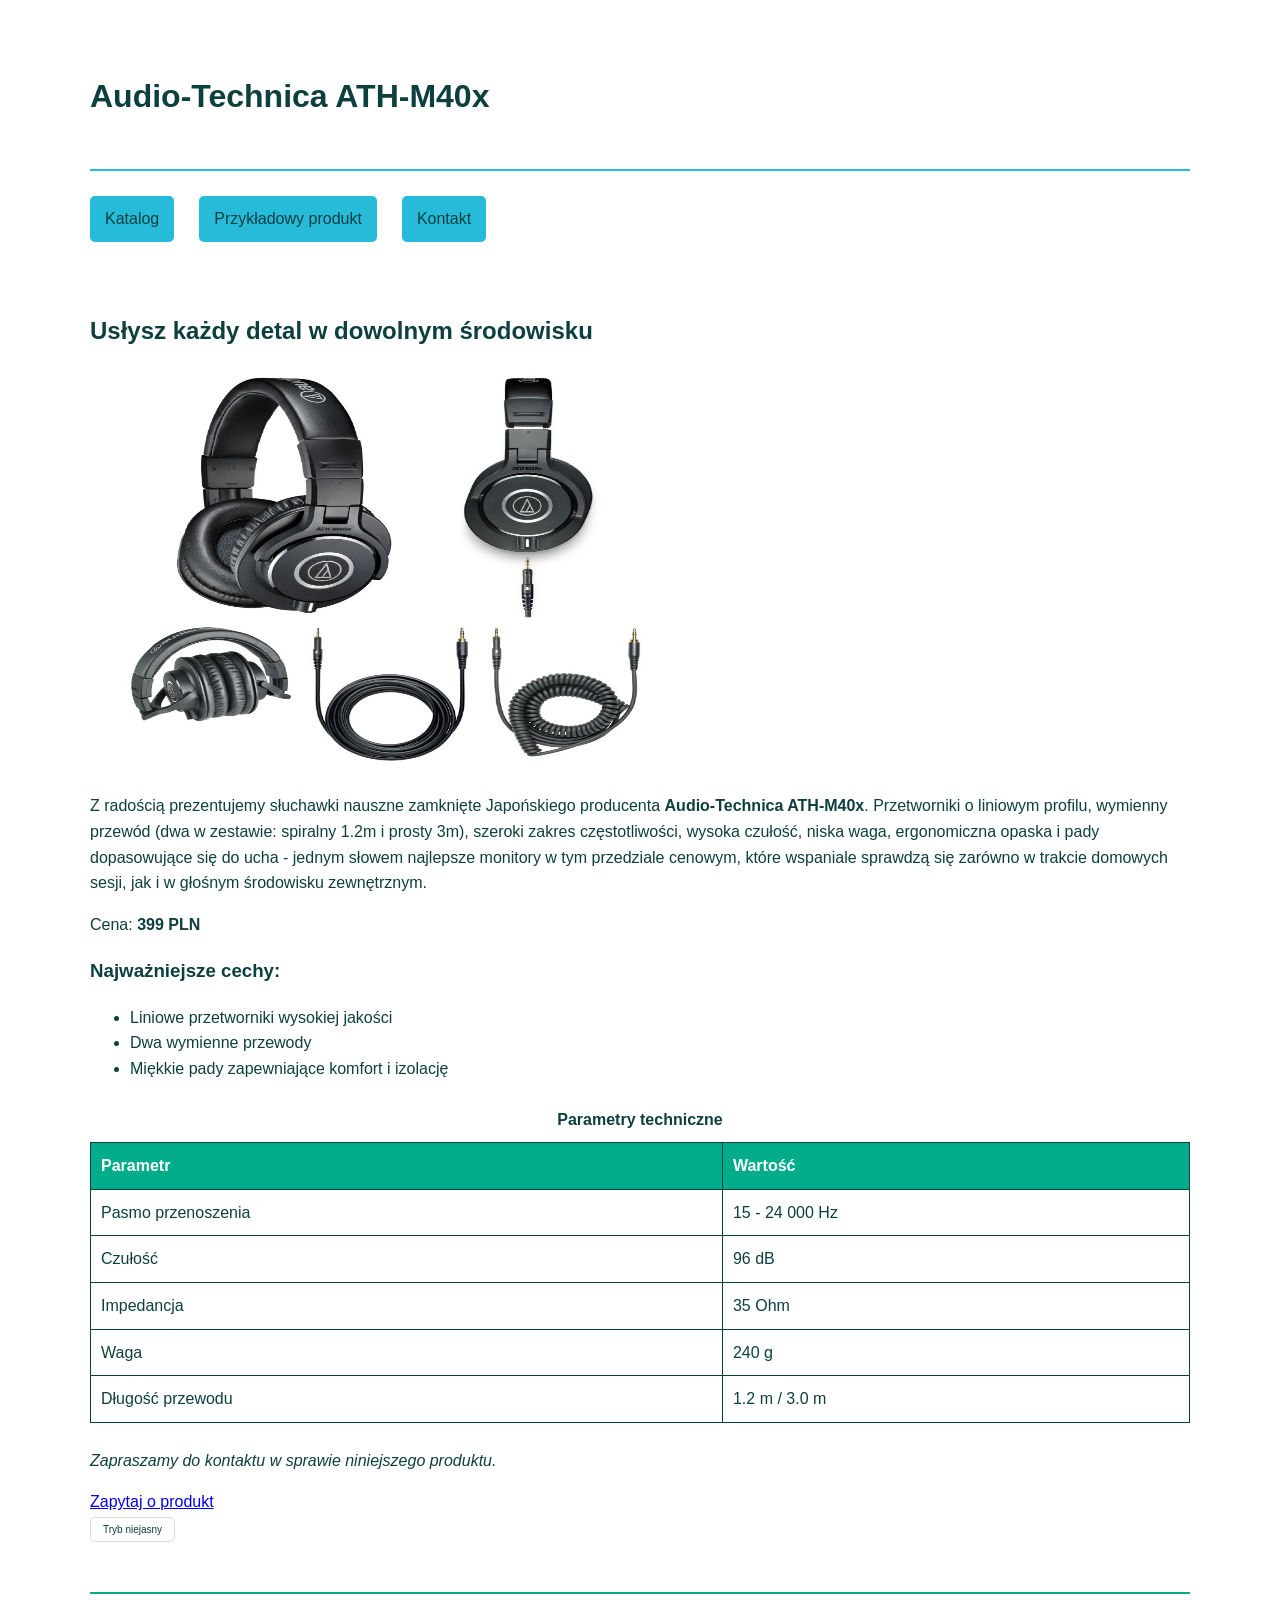
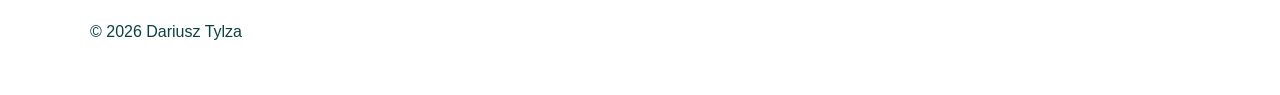
<file: lab3/produkt.html>
<!doctype html>
<html lang="pl" data-theme="light">
  <head>
    <meta charset="UTF-8" />
    <meta name="viewport" content="width=device-width, initial-scale=1.0" />
    <link rel="stylesheet" href="./css/style.css" />
    <script src="./js/main.js" defer></script>
    <title>CA Audio-Technica ATH-M40x</title>
  </head>
  <body>
    <header>
      <h1>Audio-Technica ATH-M40x</h1>
    </header>
    <nav>
      <a
        href="./index.html"
        target="_self"
        title="Strona główna (katalog produktów)"
      >
        Katalog
      </a>
      <a href="./produkt.html" aria-current="page" title="Tu jesteś">
        Przykładowy produkt
      </a>
      <a href="./kontakt.html" target="_self" title="Strona kontaktowa">
        Kontakt
      </a>
    </nav>
    <main>
      <section>
        <h2>Usłysz każdy detal w dowolnym środowisku</h2>
        <img
          src="./img/ath-m40x.jpg"
          width="600"
          height="400"
          alt="Zdjęcie przedstawiające produkt Audio-Technica ATH-M40x."
        />
        <p>
          Z radością prezentujemy słuchawki nauszne zamknięte Japońskiego
          producenta <strong>Audio-Technica ATH-M40x</strong>. Przetworniki o
          liniowym profilu, wymienny przewód (dwa w zestawie: spiralny 1.2m i
          prosty 3m), szeroki zakres częstotliwości, wysoka czułość, niska waga,
          ergonomiczna opaska i pady dopasowujące się do ucha - jednym słowem
          najlepsze monitory w tym przedziale cenowym, które wspaniale sprawdzą
          się zarówno w trakcie domowych sesji, jak i w głośnym środowisku
          zewnętrznym.
        </p>
        <p>Cena: <strong>399 PLN</strong></p>
        <h3>Najważniejsze cechy:</h3>
        <ul>
          <li>Liniowe przetworniki wysokiej jakości</li>
          <li>Dwa wymienne przewody</li>
          <li>Miękkie pady zapewniające komfort i izolację</li>
        </ul>

        <table>
          <caption>
            Parametry techniczne
          </caption>
          <thead>
            <tr>
              <th scope="col">Parametr</th>
              <th scope="col">Wartość</th>
            </tr>
          </thead>
          <tbody>
            <tr>
              <td>Pasmo przenoszenia</td>
              <td>15 - 24 000 Hz</td>
            </tr>
            <tr>
              <td>Czułość</td>
              <td>96 dB</td>
            </tr>
            <tr>
              <td>Impedancja</td>
              <td>35 Ohm</td>
            </tr>
            <tr>
              <td>Waga</td>
              <td>240 g</td>
            </tr>
            <tr>
              <td>Długość przewodu</td>
              <td>1.2 m / 3.0 m</td>
            </tr>
          </tbody>
        </table>

        <p><em>Zapraszamy do kontaktu w sprawie niniejszego produktu.</em></p>
        <a
          href="kontakt.html"
          target="_self"
          title="Przejdź do formularza kontaktowego"
          >Zapytaj o produkt</a
        >
      </section>
      <button type="button" id="theme-switch" aria-pressed="false">
        Tryb niejasny
      </button>
    </main>
    <footer>&copy; 2026 Dariusz Tylza</footer>
  </body>
</html>
</file>
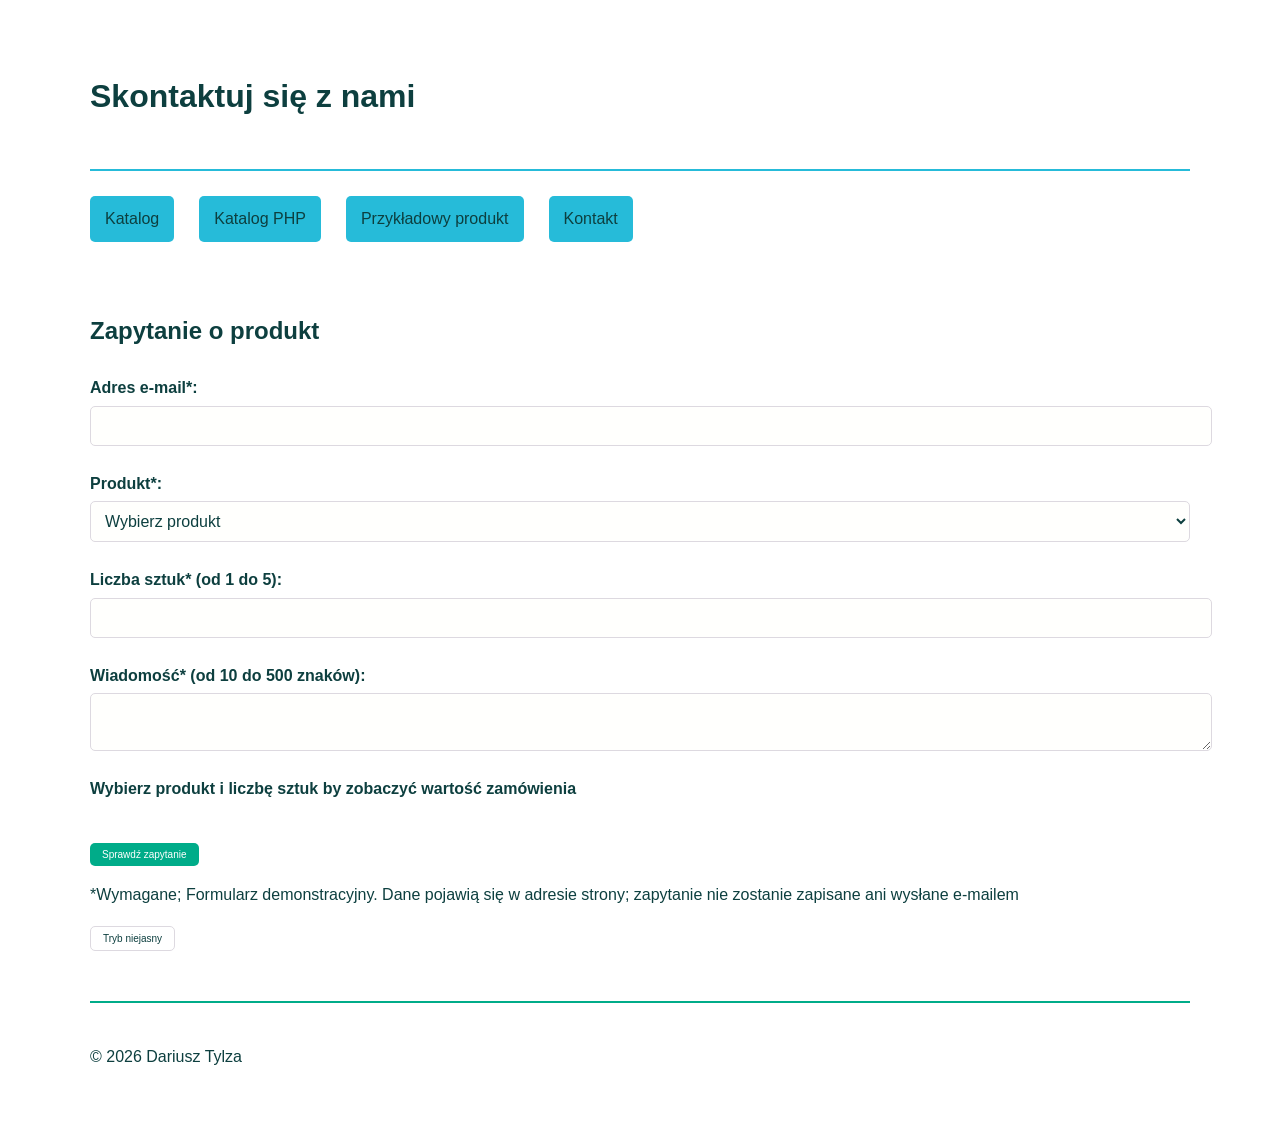
<file: lab4/html/kontakt.html>
<!doctype html>
<html lang="pl" data-theme="light">
  <head>
    <meta charset="UTF-8" />
    <meta name="viewport" content="width=device-width, initial-scale=1.0" />
    <link rel="stylesheet" href="../css/style.css" />
    <script src="../js/main.js" defer></script>
    <title>CA Skontaktuj się z nami</title>
  </head>
  <body>
    <header>
      <h1>Skontaktuj się z nami</h1>
    </header>

    <nav>
      <a
        href="../index.html"
        target="_self"
        title="Strona główna (katalog produktów)"
        >Katalog</a
      >
      <a href="../lab4.php" title="Katalog PHP"> Katalog PHP </a>            
            <a
        href="./produkt.html"
        target="_self"
        title="Przejdź na przykładową stronę produktu"
        >Przykładowy produkt</a
      >
      <a href="./kontakt.html" aria-current="page" title="Tu jesteś"
        >Kontakt</a
      >
    </nav>

    <main>
      <section class="contact">
        <h2 class="section_title">Zapytanie o produkt</h2>

        <form id="order-form" method="get" action="kontakt.html">
          <!--novalidate="false"-->
          <label for="email">Adres e-mail*:</label>
          <input type="email" id="email" name="email" required />

          <label for="produkt">Produkt*:</label>
          <select id="produkt" name="produkt" required>
            <option value="">Wybierz produkt</option>
            <option value="produkt01">Audio-Technica ATH-M40x</option>
            <option value="produkt02">Fiio Snowsky Echo Mini</option>
            <option value="produkt03">Koss PortaPro</option>
          </select>

          <label for="ilosc">Liczba sztuk* (od 1 do 5):</label>
          <input
            type="number"
            id="ilosc"
            name="ilosc"
            required
            min="1"
            max="5"
            step="1"
          />

          <label for="wiadomosc">Wiadomość* (od 10 do 500 znaków):</label>
          <textarea
            id="wiadomosc"
            name="wiadomosc"
            required
            minlength="10"
            maxlength="500"
          ></textarea>

          <p class="f_error" id="message-error" hidden></p>

          <p class="order_value" id="order-value" aria-live="polite">
            Wybierz produkt i liczbę sztuk by zobaczyć wartość zamówienia
          </p>

          <button type="submit">Sprawdź zapytanie</button>
        </form>

        <dl class="summary" id="order-summary" hidden>
          <dt>Produkt</dt>
          <dd id="summary-product"></dd>

          <dt>Liczba sztuk</dt>
          <dd id="summary-quantity"></dd>

          <dt>Wartość</dt>
          <dd id="summary-total"></dd>

          <dt>Wiadomość</dt>
          <dd id="summary-message"></dd>
        </dl>

        <p class="notice">
          *Wymagane; Formularz demonstracyjny. Dane pojawią się w adresie
          strony; zapytanie nie zostanie zapisane ani wysłane e-mailem
        </p>
      </section>
      <button type="button" id="theme-switch" aria-pressed="false">
        Tryb niejasny
      </button>
    </main>

    <footer>
      <p>&copy; 2026 Dariusz Tylza</p>
    </footer>
  </body>
</html>
</file>
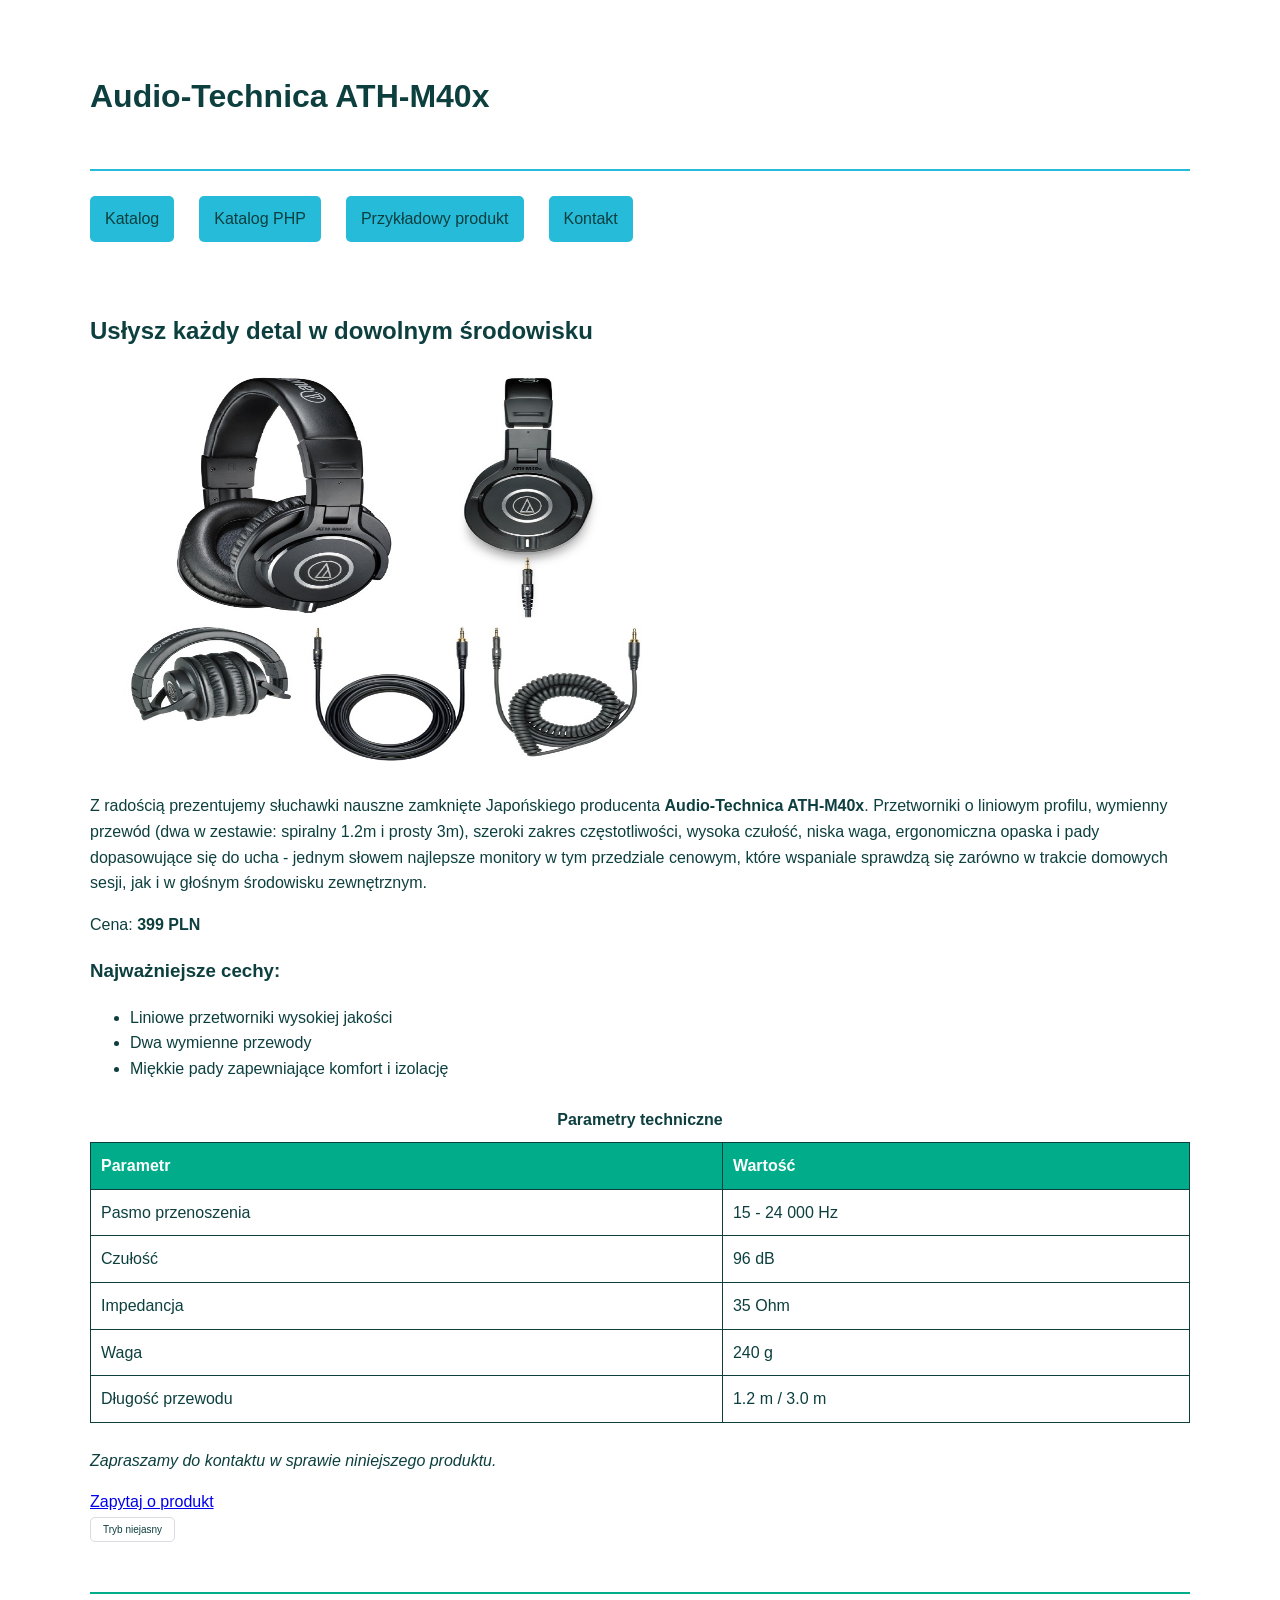
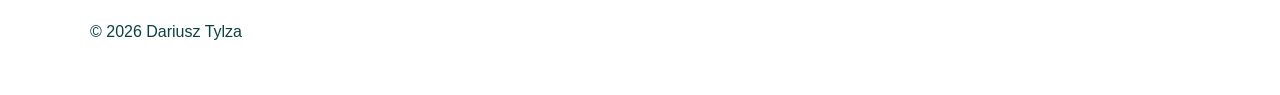
<file: lab4/html/produkt.html>
<!doctype html>
<html lang="pl" data-theme="light">
  <head>
    <meta charset="UTF-8" />
    <meta name="viewport" content="width=device-width, initial-scale=1.0" />
    <link rel="stylesheet" href="../css/style.css" />
    <script src="../js/main.js" defer></script>
    <title>CA Audio-Technica ATH-M40x</title>
  </head>
  <body>
    <header>
      <h1>Audio-Technica ATH-M40x</h1>
    </header>
    <nav>
      <a
        href="../index.html"
        target="_self"
        title="Strona główna (katalog produktów)"
      >
        Katalog
      </a>
      <a href="../lab4.php" title="Katalog PHP"> Katalog PHP </a>
      <a href="./produkt.html" aria-current="page" title="Tu jesteś">
        Przykładowy produkt
      </a>
      <a href="./kontakt.html" target="_self" title="Strona kontaktowa">
        Kontakt
      </a>
    </nav>
    <main>
      <section>
        <h2>Usłysz każdy detal w dowolnym środowisku</h2>
        <img
          src="../img/ath-m40x.jpg"
          width="600"
          height="400"
          alt="Zdjęcie przedstawiające produkt Audio-Technica ATH-M40x."
        />
        <p>
          Z radością prezentujemy słuchawki nauszne zamknięte Japońskiego
          producenta <strong>Audio-Technica ATH-M40x</strong>. Przetworniki o
          liniowym profilu, wymienny przewód (dwa w zestawie: spiralny 1.2m i
          prosty 3m), szeroki zakres częstotliwości, wysoka czułość, niska waga,
          ergonomiczna opaska i pady dopasowujące się do ucha - jednym słowem
          najlepsze monitory w tym przedziale cenowym, które wspaniale sprawdzą
          się zarówno w trakcie domowych sesji, jak i w głośnym środowisku
          zewnętrznym.
        </p>
        <p>Cena: <strong>399 PLN</strong></p>
        <h3>Najważniejsze cechy:</h3>
        <ul>
          <li>Liniowe przetworniki wysokiej jakości</li>
          <li>Dwa wymienne przewody</li>
          <li>Miękkie pady zapewniające komfort i izolację</li>
        </ul>

        <table>
          <caption>
            Parametry techniczne
          </caption>
          <thead>
            <tr>
              <th scope="col">Parametr</th>
              <th scope="col">Wartość</th>
            </tr>
          </thead>
          <tbody>
            <tr>
              <td>Pasmo przenoszenia</td>
              <td>15 - 24 000 Hz</td>
            </tr>
            <tr>
              <td>Czułość</td>
              <td>96 dB</td>
            </tr>
            <tr>
              <td>Impedancja</td>
              <td>35 Ohm</td>
            </tr>
            <tr>
              <td>Waga</td>
              <td>240 g</td>
            </tr>
            <tr>
              <td>Długość przewodu</td>
              <td>1.2 m / 3.0 m</td>
            </tr>
          </tbody>
        </table>

        <p><em>Zapraszamy do kontaktu w sprawie niniejszego produktu.</em></p>
        <a
          href="kontakt.html"
          target="_self"
          title="Przejdź do formularza kontaktowego"
          >Zapytaj o produkt</a
        >
      </section>
      <button type="button" id="theme-switch" aria-pressed="false">
        Tryb niejasny
      </button>
    </main>
    <footer>&copy; 2026 Dariusz Tylza</footer>
  </body>
</html>
</file>
<file: lab1/css/style.css>
:root {
  --primary-color: #00ac89;
  --secondary-color: #26bbd9;
  --tertiary-color: #0d3fd3f;
  --spacing: 25px;
  --max-width: 1100px;
}

* {
  box-sizing: border-box;
  margin: 0;
  padding: 0;
}

main {
  padding: var(--spacing) 0;
}

body {
  font-family: Arial, sans-serif;
  line-height: 1.6;
  max-width: var(--max-width);
  margin: 0 auto;
  padding: var(--spacing);
  color: var(--tertiary-color);
}

header {
  padding: var(--spacing) 0;
  border-bottom: 2px solid var(--secondary-color);
}

nav {
  display: flex;
  flex-wrap: wrap;
  gap: var(--spacing);
  padding: var(--spacing) 0;
}

nav a {
  color: var(--primary-color);
  text-decoration: none;
  padding: 10px 15px;
  border-radius: 5px;
}

nav a:hover {
  background-color: var(--primary-color);
  color: white;
}

nav a:focus-visible {
  outline: 3px solid var(--primary-color);
  outline-offset: 2px;
}

table {
  width: 100%;
  border-collapse: collapse;
  margin: var(--spacing) 0;
}

caption {
  font-weight: bold;
  margin-bottom: 10px;
}

th,
td {
  border: 1px solid #ddd;
  padding: 10px;
  text-align: left;
}

th {
  background-color: var(--primary-color);
  color: white;
}

form label {
  display: block;
  margin-top: var(--spacing);
  margin-bottom: 5px;
  font-weight: bold;
}

form input,
form select,
form textarea {
  display: block;
  width: 100%;
  padding: 10px;
  border: 1px solid #ccc;
  border-radius: 5px;
  font-size: 16px;
}

form button[type="submit"] {
  margin-top: var(--spacing);
}

label {
  display: block;
  margin-bottom: 5px;
  font-weight: bold;
}

input,
select,
textarea {
  width: 100%;
  padding: 10px;
  border: 1px solid #ccc;
  border-radius: 5px;
  font-size: 16px;
}

input:focus-visible,
select:focus-visible,
textarea:focus-visible {
  outline: 3px solid var(--primary-color);
  outline-offset: 2px;
}

.button[type="submit"] {
  background-color: var(--primary-color);
  color: white;
  padding: 12px 24px;
  border: none;
  border-radius: 5px;
  cursor: pointer;
  font-size: 16px;
}

.button[type="submit"]:hover {
  opacity: 0.8;
}

.button[type="submit"]:focus-visible {
  outline: 3px solid var(--secondary-color);
  outline-offset: 2px;
}

footer {
  padding: var(--spacing) 0;
  border-top: 2px solid var(--primary-color);
  margin-top: var(--spacing);
}

.catalogue_grid {
  display: grid;
  grid-template-columns: 1fr;
  gap: (--spacing);
  padding: (--spacing);
}

.product_sheet {
  border: 1px solid #ddd;
  padding: var(--spacing);
  margin-bottom: var(--spacing);
  border-radius: 8px;
}

.product_sheet h2 {
  margin-bottom: 10px;
}

.product_sheet img {
  max-width: 100%;
  height: auto;
}

@media (min-width: 768px) {
  .catalogue_grid {
    grid-template-columns: repeat(3, 1fr);
  }
}
</file>
<file: lab2/css/style.css>
:root {
  --primary-color: #00ac89;
  --secondary-color: #26bbd9;
  --text-color: #0d3f3f;
  --background-color: #ffffff;
  --border-color: #ddd9e0;
  --warning-color: #c03920;
  --surface-color: #ffffff;
  --field-bg-color: #fffffd;
  --muted-color: #5a6469;

  --spacing_s: 5px;
  --spacing0: 10px;
  --spacing1: 15px;
  --spacing2: 25px;
  --spacing3: 40px;
  --max-width: 1100px;

  box-sizing: border-box;
  margin: 0;
  padding: 0;
}

html[data-theme="dark"] {
  --primary-color: #26bbd9;
  --secondary-color: #00ac89;
  --text-color: #ececf1;
  --background-color: #15151a;
  --border-color: #3e3a49;
  --warning-color: #ff8f8d;
  --surface-color: #1e1e36;
  --field-bg-color: #26262a;
  --muted-color: #a9b0ba;
}

main {
  padding: var(--spacing2) 0;
}

body {
  background-color: var(--background-color);
  font-family: Arial, sans-serif;
  line-height: 1.6;
  max-width: var(--max-width);
  margin: 0 auto;
  padding: var(--spacing2);
  color: var(--text-color);
}

[hidden] {
  display: none !important;
}

header {
  padding: var(--spacing2) 0;
  border-bottom: 2px solid var(--secondary-color);
}

.catalogue_grid {
  display: grid;
  grid-template-columns: 1fr;
  gap: var(--spacing2);
  padding: var(--spacing2) 0;
}

.catalog > :not(.product_sheet) {
  grid-column: 1 / -1;
}

.product_sheet {
  border: 1px solid var(--border-color);
  padding: var(--spacing2);
  margin-bottom: var(--spacing2);
  border-radius: 8px;
}

.product_sheet h2 {
  margin-bottom: var(--spacing0);
}

.product_sheet__image {
  display: block;
  max-width: 100%;
  height: auto;
  margin-bottom: var(--spacing1);
}

.product_sheet__price {
  font-weight: bold;
  font-size: 1.1rem;
}

@media (min-width: 768px) {
  .catalogue_grid {
    grid-template-columns: repeat(3, 1fr);
  }
}

.filter label {
  display: block;
  margin-bottom: var(--spacing0);
  font-weight: bold;
}

.f_status,
.f_empty {
  color: var(--muted-color);
  margin-bottom: var(--spacing1);
}

.f_error {
  color: var(--warning-color);
  font-weight: bold;
  margin-top: var(--spacing0);
}

.order_value {
  margin-top: var(--spacing2);
  font-weight: bold;
}

.summary {
  margin-top: var(--spacing2);
  padding: var(--spacing1);
  border: 1px solid var(--border-color);
  border-radius: 8px;
  background-color: var(--surface-color);
}

.summary dt {
  font-weight: bold;
  margin-top: var(--spacing0);
}

.summary dd {
  margin: 0 0 var(--spacing0) 0;
}

input,
select,
textarea {
  background-color: var(--field-bg-color);
  color: var(--text-color);
  border: 1px solid var(--border-color);
  border-radius: var(--spacing_s);
  padding: var(--spacing0);
  font-size: 16px;
  width: 100%;
}

/* input,
select,
textarea {
  width: 100%;
  padding: var(--spacing0);
  border: 1px solid var(--background-color);
  border-radius: 5px;
  font-size: 16px;
} */

nav {
  display: flex;
  flex-wrap: wrap;
  gap: var(--spacing2);
  padding: var(--spacing2) 0;
}

nav a {
  background-color: var(--secondary-color);
  color: var(--text-color);
  text-decoration: none;
  padding: var(--spacing0) var(--spacing1);
  border-radius: var(--spacing_s);
}

nav a:hover {
  background-color: var(--primary-color);
  color: white;
}

/*nav a:focus-visible {
  outline: 3px solid var(--primary-color);
  outline-offset: 2px;
}*/

table {
  width: 100%;
  border-collapse: collapse;
  margin: var(--spacing2) 0;
}

caption {
  font-weight: bold;
  margin-bottom: var(--spacing0);
}

th,
td {
  border: 1px solid var(--text-color);
  padding: var(--spacing0);
  text-align: left;
}

html[data-theme="light"] th {
  background-color: var(--primary-color);
  color: white;
}

html[data-theme="dark"] th {
  background-color: var(--primary-color);
  color: white;
}

form label {
  display: block;
  margin-top: var(--spacing);
  margin-bottom: var(--spacing_s);
  font-weight: bold;
}

form input,
form select,
form textarea {
  display: block;
  width: 100%;
  padding: var(--spacing0);
  border: 1px solid var(--border-color);
  border-radius: var(--spacing_s);
  font-size: 16px;
}

form button[type="submit"] {
  margin-top: var(--spacing2);
}

label {
  display: block;
  margin-bottom: var(--spacing_s);
  font-weight: bold;
}

a:focus-visible,
button:focus-visible,
input:focus-visible,
select:focus-visible,
textarea:focus-visible {
  outline: 3px solid var(--primary-color);
  outline-offset: 2px;
}

button {
  background-color: var(--primary-color);
  color: white;
  padding: 6px 12px;
  border: none;
  border-radius: 5px;
  cursor: pointer;
  font-size: 10px;
}

button:hover {
  opacity: 0.8;
}

/*button:focus-visible {
  outline: 3px solid var(--secondary-color);
  outline-offset: 2px;
}*/

footer {
  padding: var(--spacing2) 0;
  border-top: 2px solid var(--primary-color);
  margin-top: var(--spacing2);
}

#theme-switch {
  background-color: transparent;
  color: var(--text-color);
  border: 1px solid var(--border-color);
}
</file>
<file: lab3/css/style.css>
:root {
  --primary-color: #00ac89;
  --secondary-color: #26bbd9;
  --text-color: #0d3f3f;
  --background-color: #ffffff;
  --border-color: #ddd9e0;
  --warning-color: #c03920;
  --surface-color: #ffffff;
  --field-bg-color: #fffffd;
  --muted-color: #5a6469;

  --spacing_s: 5px;
  --spacing0: 10px;
  --spacing1: 15px;
  --spacing2: 25px;
  --spacing3: 40px;
  --max-width: 1100px;

  box-sizing: border-box;
  margin: 0;
  padding: 0;
}

html[data-theme="dark"] {
  --primary-color: #26bbd9;
  --secondary-color: #00ac89;
  --text-color: #ececf1;
  --background-color: #15151a;
  --border-color: #3e3a49;
  --warning-color: #ff8f8d;
  --surface-color: #1e1e36;
  --field-bg-color: #26262a;
  --muted-color: #a9b0ba;
}

main {
  padding: var(--spacing2) 0;
}

body {
  background-color: var(--background-color);
  font-family: Arial, sans-serif;
  line-height: 1.6;
  max-width: var(--max-width);
  margin: 0 auto;
  padding: var(--spacing2);
  color: var(--text-color);
}

[hidden] {
  display: none !important;
}

header {
  padding: var(--spacing2) 0;
  border-bottom: 2px solid var(--secondary-color);
}

.catalogue_grid {
  display: grid;
  grid-template-columns: 1fr;
  gap: var(--spacing2);
  padding: var(--spacing2) 0;
}

.catalog > :not(.product_sheet) {
  grid-column: 1 / -1;
}

.product_sheet {
  border: 1px solid var(--border-color);
  padding: var(--spacing2);
  margin-bottom: var(--spacing2);
  border-radius: 8px;
}

.product_sheet h2 {
  margin-bottom: var(--spacing0);
}

.product_sheet__image {
  display: block;
  max-width: 100%;
  height: auto;
  margin-bottom: var(--spacing1);
}

.product_sheet__price {
  font-weight: bold;
  font-size: 1.1rem;
}

.filter label {
  display: block;
  margin-bottom: var(--spacing0);
  font-weight: bold;
}

.f_status,
.f_empty {
  color: var(--muted-color);
  margin-bottom: var(--spacing1);
}

.f_error {
  color: var(--warning-color);
  font-weight: bold;
  margin-top: var(--spacing0);
}

.order_value {
  margin-top: var(--spacing2);
  font-weight: bold;
}

.summary {
  margin-top: var(--spacing2);
  padding: var(--spacing1);
  border: 1px solid var(--border-color);
  border-radius: 8px;
  background-color: var(--surface-color);
}

.summary dt {
  font-weight: bold;
  margin-top: var(--spacing0);
}

.summary dd {
  margin: 0 0 var(--spacing0) 0;
}

.l3_animations {
  padding: var(--spacing2);
  margin-top: var(--spacing3);
  border-top: 2px solid var(--secondary-color);
}

.ani_container {
  display: flex;
  flex-wrap: wrap;
  gap: var(--spacing2);
  margin: var(--spacing2) 0;
}

.ani_object {
  width: 160px;
  height: 90px;
  box-sizing: border-box;
  background-color: var(--primary-color);
  color: #ffffff;
  border: none;
  border-radius: var(--spacing0);
  font-size: 14px;
  cursor: pointer;
  transition: none; /*<- żeby animacje jobiło jQuery*/
}

.ani_object:focus-visible {
  outline: 3px solid var(--secondary-color);
  outline-offset: 2px;
}

.stat {
  margin: var(--spacing1) 0;
  font-size: 14px;
  color: var(--muted-color);
}

.reset_button {
  margin-top: var(--spacing1);
  background-color: var(--warning-color);
}

input,
select,
textarea {
  background-color: var(--field-bg-color);
  color: var(--text-color);
  border: 1px solid var(--border-color);
  border-radius: var(--spacing_s);
  padding: var(--spacing0);
  font-size: 16px;
  width: 100%;
}

/* input,
select,
textarea {
  width: 100%;
  padding: var(--spacing0);
  border: 1px solid var(--background-color);
  border-radius: 5px;
  font-size: 16px;
} */

nav {
  display: flex;
  flex-wrap: wrap;
  gap: var(--spacing2);
  padding: var(--spacing2) 0;
}

nav a {
  background-color: var(--secondary-color);
  color: var(--text-color);
  text-decoration: none;
  padding: var(--spacing0) var(--spacing1);
  border-radius: var(--spacing_s);
}

nav a:hover {
  background-color: var(--primary-color);
  color: white;
}

/*nav a:focus-visible {
  outline: 3px solid var(--primary-color);
  outline-offset: 2px;
}*/

table {
  width: 100%;
  border-collapse: collapse;
  margin: var(--spacing2) 0;
}

caption {
  font-weight: bold;
  margin-bottom: var(--spacing0);
}

th,
td {
  border: 1px solid var(--text-color);
  padding: var(--spacing0);
  text-align: left;
}

html[data-theme="light"] th {
  background-color: var(--primary-color);
  color: white;
}

html[data-theme="dark"] th {
  background-color: var(--primary-color);
  color: white;
}

form label {
  display: block;
  margin-top: var(--spacing2);
  margin-bottom: var(--spacing_s);
  font-weight: bold;
}

form input,
form select,
form textarea {
  display: block;
  width: 100%;
  padding: var(--spacing0);
  border: 1px solid var(--border-color);
  border-radius: var(--spacing_s);
  font-size: 16px;
}

form button[type="submit"] {
  margin-top: var(--spacing2);
}

label {
  display: block;
  margin-bottom: var(--spacing_s);
  font-weight: bold;
}

a:focus-visible,
button:focus-visible,
input:focus-visible,
select:focus-visible,
textarea:focus-visible {
  outline: 3px solid var(--primary-color);
  outline-offset: 2px;
}

button {
  background-color: var(--primary-color);
  color: white;
  padding: 6px 12px;
  border: none;
  border-radius: 5px;
  cursor: pointer;
  font-size: 10px;
}

button:hover {
  opacity: 0.8;
}

/*button:focus-visible {
  outline: 3px solid var(--secondary-color);
  outline-offset: 2px;
}*/

footer {
  padding: var(--spacing2) 0;
  border-top: 2px solid var(--primary-color);
  margin-top: var(--spacing2);
}

@media (min-width: 768px) {
  .catalogue_grid {
    grid-template-columns: repeat(3, 1fr);
  }
}

#theme-switch {
  background-color: transparent;
  color: var(--text-color);
  border: 1px solid var(--border-color);
}

#count-step {
  color: var(--text-color);
}

#check-server {
  margin-top: var(--spacing2);
}

#server-result {
  margin-top: var(--spacing1);
  font-weight: bold;
}
</file>
<file: lab4/css/style.css>
:root {
  --primary-color: #00ac89;
  --secondary-color: #26bbd9;
  --text-color: #0d3f3f;
  --background-color: #ffffff;
  --border-color: #ddd9e0;
  --warning-color: #c03920;
  --surface-color: #ffffff;
  --field-bg-color: #fffffd;
  --muted-color: #5a6469;

  --spacing_s: 5px;
  --spacing0: 10px;
  --spacing1: 15px;
  --spacing2: 25px;
  --spacing3: 40px;
  --max-width: 1100px;

  box-sizing: border-box;
  margin: 0;
  padding: 0;
}

html[data-theme="dark"] {
  --primary-color: #26bbd9;
  --secondary-color: #00ac89;
  --text-color: #ececf1;
  --background-color: #15151a;
  --border-color: #3e3a49;
  --warning-color: #ff8f8d;
  --surface-color: #1e1e36;
  --field-bg-color: #26262a;
  --muted-color: #a9b0ba;
}

main {
  padding: var(--spacing2) 0;
}

body {
  background-color: var(--background-color);
  font-family: Arial, sans-serif;
  line-height: 1.6;
  max-width: var(--max-width);
  margin: 0 auto;
  padding: var(--spacing2);
  color: var(--text-color);
}

[hidden] {
  display: none !important;
}

header {
  padding: var(--spacing2) 0;
  border-bottom: 2px solid var(--secondary-color);
}

.catalogue_grid {
  display: grid;
  grid-template-columns: 1fr;
  gap: var(--spacing2);
  padding: var(--spacing2) 0;
}

.catalog > :not(.product_sheet) {
  grid-column: 1 / -1;
}

.product_sheet {
  border: 1px solid var(--border-color);
  padding: var(--spacing2);
  margin-bottom: var(--spacing2);
  border-radius: 8px;
}

.product_sheet h2 {
  margin-bottom: var(--spacing0);
}

.product_sheet__image {
  display: block;
  max-width: 100%;
  height: auto;
  margin-bottom: var(--spacing1);
}

.product_sheet__price {
  font-weight: bold;
  font-size: 1.1rem;
}

.filter label {
  display: block;
  margin-bottom: var(--spacing0);
  font-weight: bold;
}

.f_status,
.f_empty {
  color: var(--muted-color);
  margin-bottom: var(--spacing1);
}

.f_error {
  color: var(--warning-color);
  font-weight: bold;
  margin-top: var(--spacing0);
}

.order_value {
  margin-top: var(--spacing2);
  font-weight: bold;
}

.summary {
  margin-top: var(--spacing2);
  padding: var(--spacing1);
  border: 1px solid var(--border-color);
  border-radius: 8px;
  background-color: var(--surface-color);
}

.summary dt {
  font-weight: bold;
  margin-top: var(--spacing0);
}

.summary dd {
  margin: 0 0 var(--spacing0) 0;
}

.l3_animations {
  padding: var(--spacing2);
  margin-top: var(--spacing3);
  border-top: 2px solid var(--secondary-color);
}

.ani_container {
  display: flex;
  flex-wrap: wrap;
  gap: var(--spacing2);
  margin: var(--spacing2) 0;
}

.ani_object {
  width: 160px;
  height: 90px;
  box-sizing: border-box;
  background-color: var(--primary-color);
  color: #ffffff;
  border: none;
  border-radius: var(--spacing0);
  font-size: 14px;
  cursor: pointer;
  transition: none; /*<- żeby animacje jobiło jQuery*/
}

.ani_object:focus-visible {
  outline: 3px solid var(--secondary-color);
  outline-offset: 2px;
}

.stat {
  margin: var(--spacing1) 0;
  font-size: 14px;
  color: var(--muted-color);
}

.reset_button {
  margin-top: var(--spacing1);
  background-color: var(--warning-color);
}

input,
select,
textarea {
  background-color: var(--field-bg-color);
  color: var(--text-color);
  border: 1px solid var(--border-color);
  border-radius: var(--spacing_s);
  padding: var(--spacing0);
  font-size: 16px;
  width: 100%;
}

/* input,
select,
textarea {
  width: 100%;
  padding: var(--spacing0);
  border: 1px solid var(--background-color);
  border-radius: 5px;
  font-size: 16px;
} */

nav {
  display: flex;
  flex-wrap: wrap;
  gap: var(--spacing2);
  padding: var(--spacing2) 0;
}

nav a {
  background-color: var(--secondary-color);
  color: var(--text-color);
  text-decoration: none;
  padding: var(--spacing0) var(--spacing1);
  border-radius: var(--spacing_s);
}

nav a:hover {
  background-color: var(--primary-color);
  color: white;
}

/*nav a:focus-visible {
  outline: 3px solid var(--primary-color);
  outline-offset: 2px;
}*/

table {
  width: 100%;
  border-collapse: collapse;
  margin: var(--spacing2) 0;
}

caption {
  font-weight: bold;
  margin-bottom: var(--spacing0);
}

th,
td {
  border: 1px solid var(--text-color);
  padding: var(--spacing0);
  text-align: left;
}

html[data-theme="light"] th {
  background-color: var(--primary-color);
  color: white;
}

html[data-theme="dark"] th {
  background-color: var(--primary-color);
  color: white;
}

form label {
  display: block;
  margin-top: var(--spacing2);
  margin-bottom: var(--spacing_s);
  font-weight: bold;
}

form input,
form select,
form textarea {
  display: block;
  width: 100%;
  padding: var(--spacing0);
  border: 1px solid var(--border-color);
  border-radius: var(--spacing_s);
  font-size: 16px;
}

form button[type="submit"] {
  margin-top: var(--spacing2);
}

label {
  display: block;
  margin-bottom: var(--spacing_s);
  font-weight: bold;
}

a:focus-visible,
button:focus-visible,
input:focus-visible,
select:focus-visible,
textarea:focus-visible {
  outline: 3px solid var(--primary-color);
  outline-offset: 2px;
}

button {
  background-color: var(--primary-color);
  color: white;
  padding: 6px 12px;
  border: none;
  border-radius: 5px;
  cursor: pointer;
  font-size: 10px;
}

button:hover {
  opacity: 0.8;
}

/*button:focus-visible {
  outline: 3px solid var(--secondary-color);
  outline-offset: 2px;
}*/

footer {
  padding: var(--spacing2) 0;
  border-top: 2px solid var(--primary-color);
  margin-top: var(--spacing2);
}

@media (min-width: 768px) {
  .catalogue_grid {
    grid-template-columns: repeat(3, 1fr);
  }
}

#theme-switch {
  background-color: transparent;
  color: var(--text-color);
  border: 1px solid var(--border-color);
}

#count-step {
  color: var(--text-color);
}

#check-server {
  margin-top: var(--spacing2);
}

#server-result {
  margin-top: var(--spacing1);
  font-weight: bold;
}
</file>
